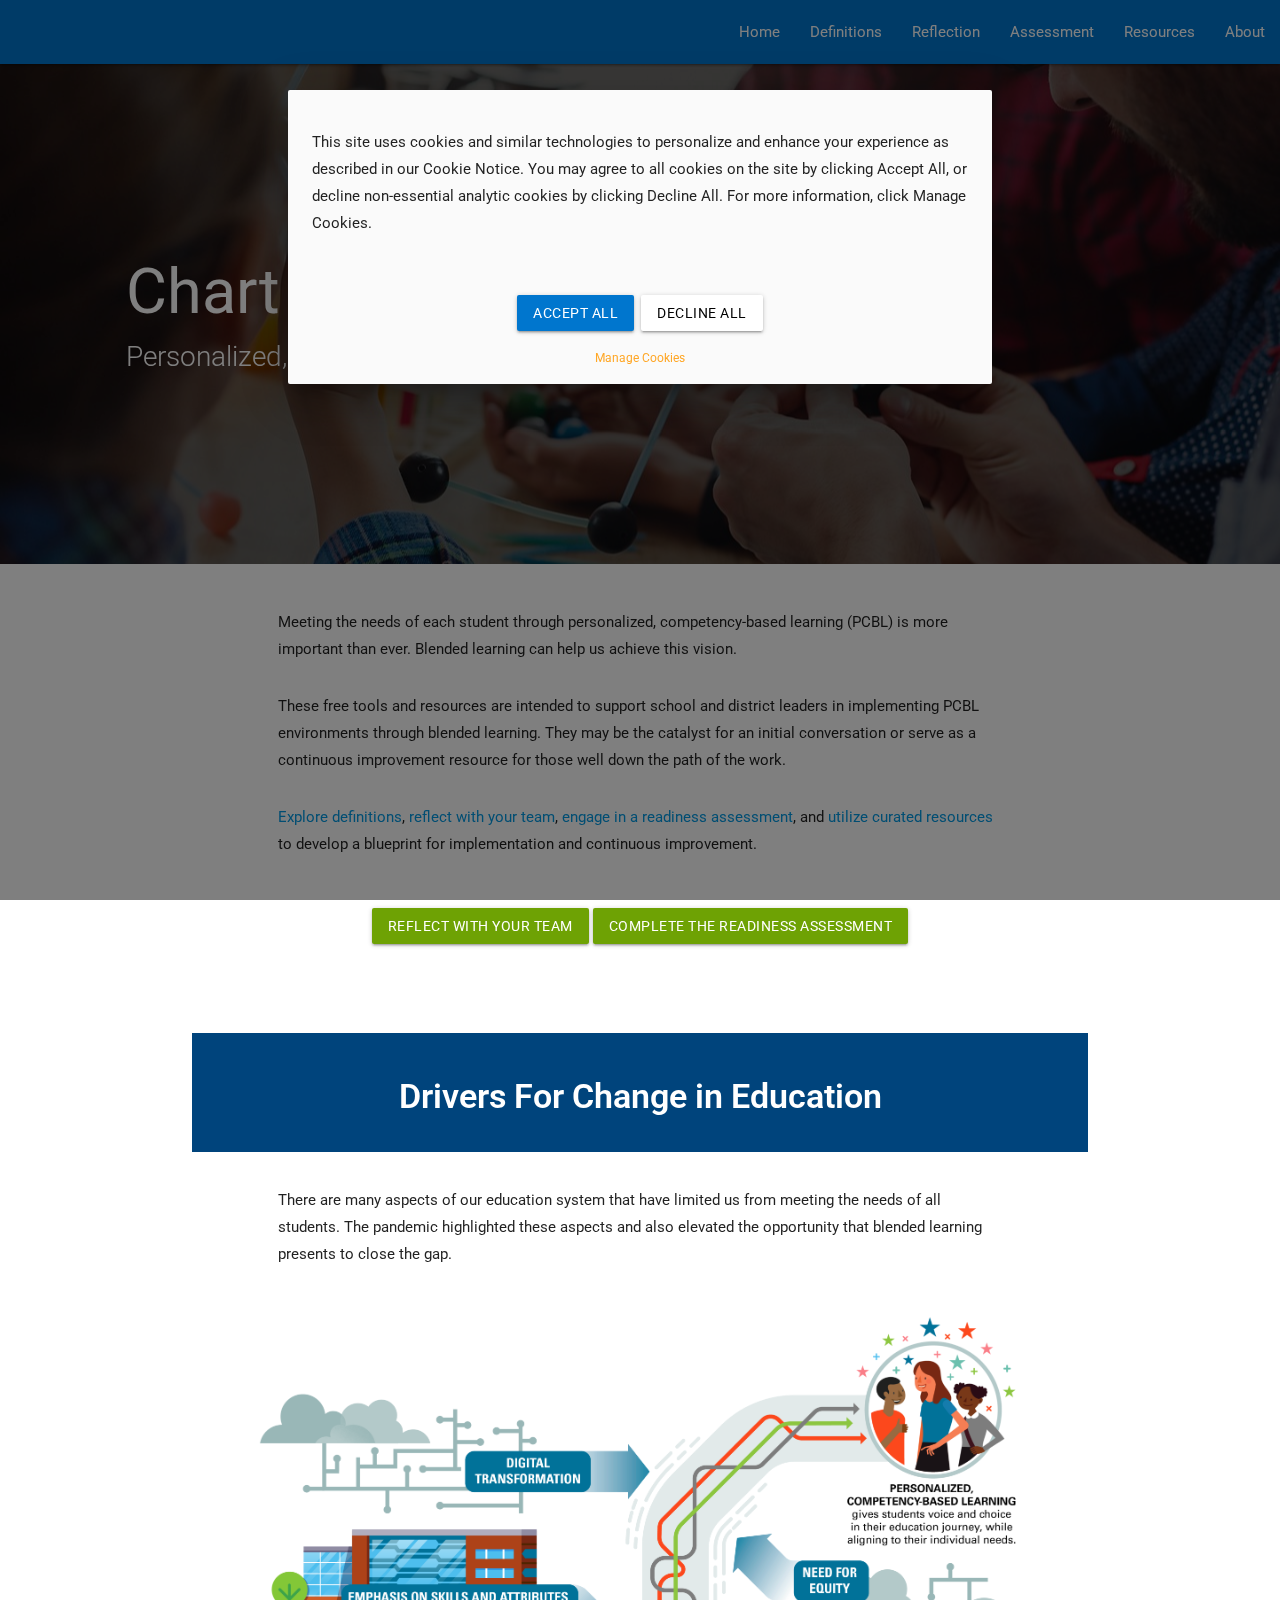
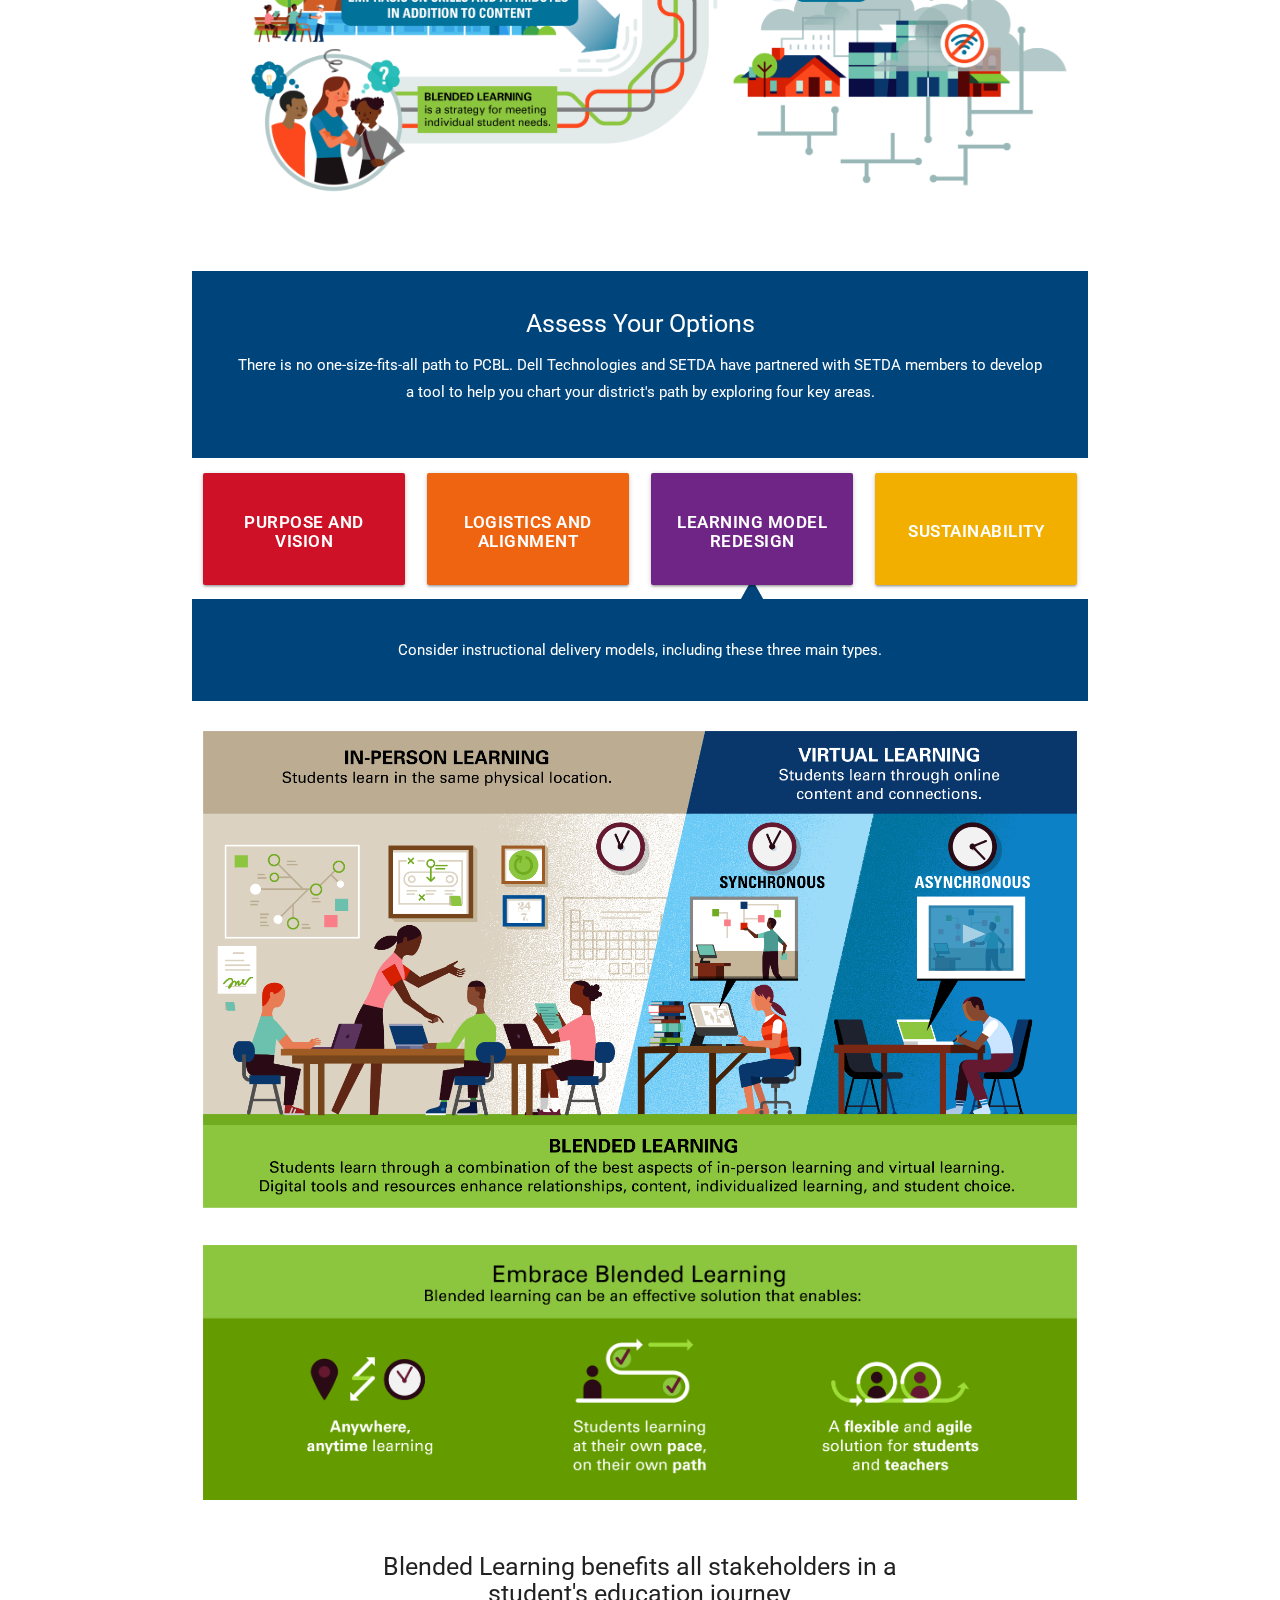
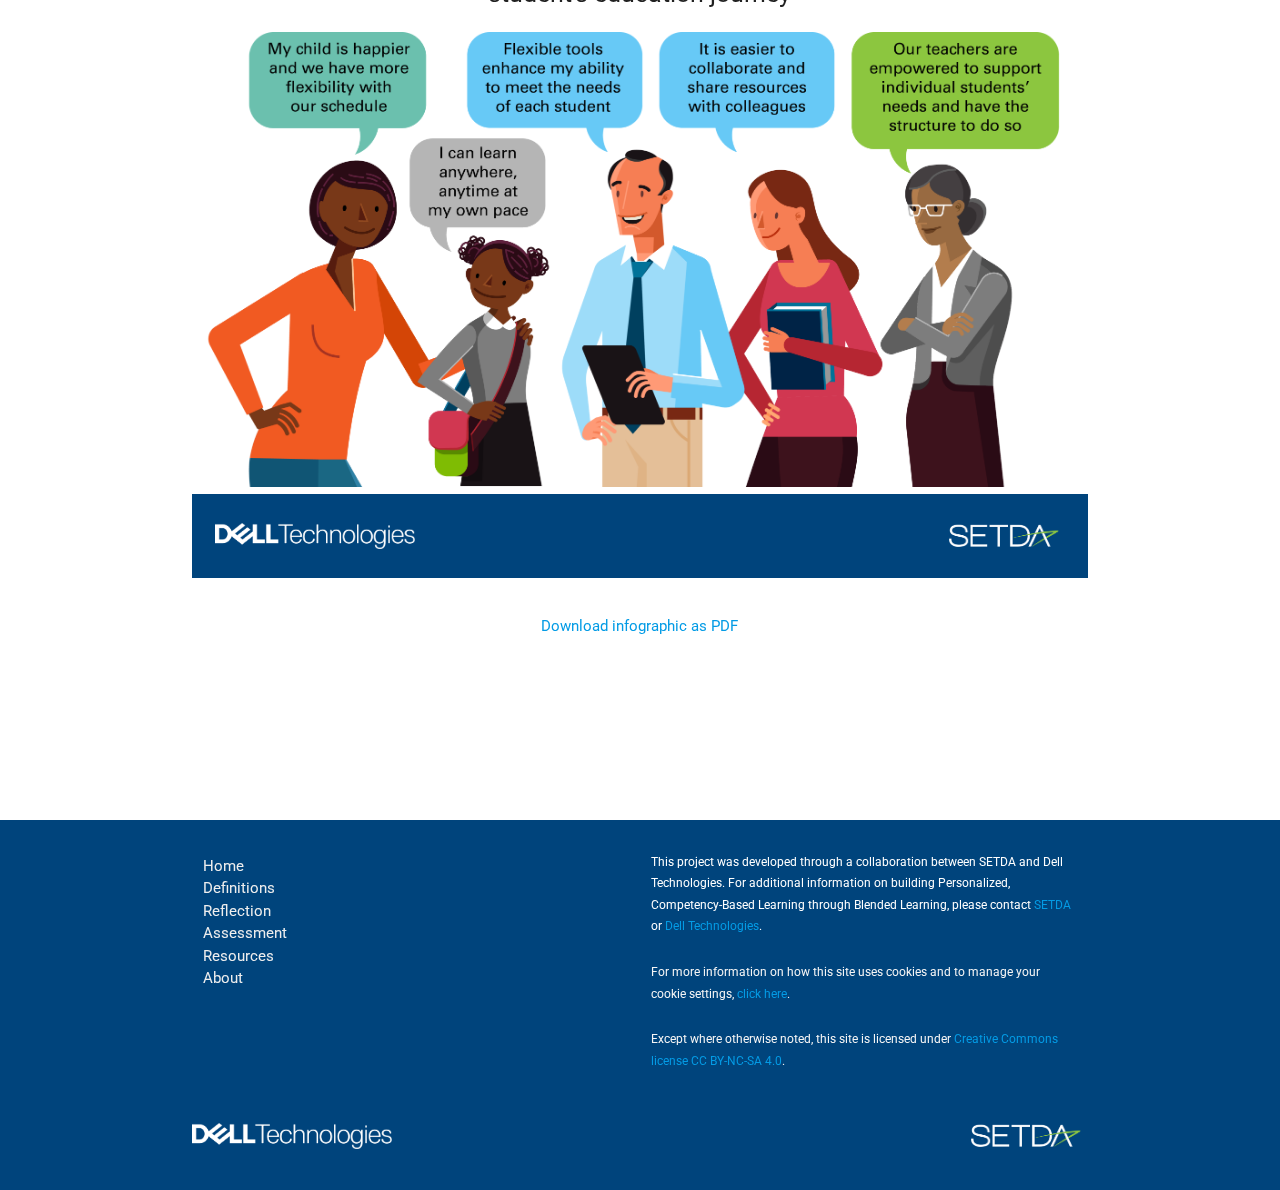
<file: index.html>
<!DOCTYPE html>
<html>
<head>
	<title>Blended PCBL : Home</title>
	<script src="https://cdnjs.cloudflare.com/ajax/libs/jquery/3.6.0/jquery.min.js" referrerpolicy="no-referrer"></script>

    <meta charset="utf-8">
    <meta name="viewport" content="width=device-width, initial-scale=1">

	<!-- Compiled and minified CSS -->
    <link rel="stylesheet" href="https://cdnjs.cloudflare.com/ajax/libs/materialize/1.0.0/css/materialize.min.css">

    <!-- Compiled and minified JavaScript -->
    <script src="https://cdnjs.cloudflare.com/ajax/libs/materialize/1.0.0/js/materialize.min.js"></script>

    <link href="https://fonts.googleapis.com/icon?family=Material+Icons" rel="stylesheet">
    <link rel="preconnect" href="https://fonts.googleapis.com">
	<link rel="preconnect" href="https://fonts.gstatic.com" crossorigin>
	<link href="https://fonts.googleapis.com/css2?family=Roboto:ital,wght@0,100;0,300;0,400;0,700;0,900;1,300&display=swap" rel="stylesheet">
    <link href="./css/styles.css" rel="stylesheet">
    
    <!-- Global site tag (gtag.js) - Google Analytics -->
  <script async src="https://www.googletagmanager.com/gtag/js?id=G-6SDKK7N4JL"></script>
  <script>
    var optionalCookies = sessionStorage.getItem('optionalCookies');
    
    // GA enabled if optionalCookies is true or null, disabled if false
    if(optionalCookies == "true"){
      window.dataLayer = window.dataLayer || [];
      function gtag(){dataLayer.push(arguments);}
      gtag('js', new Date());

      gtag('config', 'G-6SDKK7N4JL');
    }
  </script>
</head>
<body>
	<nav class="dell"></nav>
    <div class="parallax-container valign-wrapper white-text" style="max-height: 65vh;">
        <div class="parallax">
          <img src="./img/shutterstock_726438898-1280x1280.jpeg">
          <div class="overlay"></div>
        </div>
        <h1 style="margin: 2em; line-height: 0.7em;"><span style="line-height: 1em;">Chart Your Path</span><br><span style="font-size: 0.45em; font-weight: 300; line-height: 0.45em;">Personalized, competency-based learning</span>
        </h1>
    </div>
  	<div class="container">
  		<div class="row">
            <div class="col s12 m10 offset-m1" style="margin-top: 2em;">
  				<p>Meeting the needs of each student through personalized, competency-based learning (PCBL) is more important than ever. Blended learning can help us achieve this vision.</p>
                <p>These free tools and resources are intended to support school and district leaders in implementing PCBL environments through blended learning. They may be the catalyst for an initial conversation or serve as a continuous improvement resource for those well down the path of the work.</p>
                <p><a href="definitions.html">Explore definitions</a>, <a href="reflection.html">reflect with your team</a>, <a href="assessment.html">engage in a readiness assessment</a>, and <a href="resources.html">utilize curated resources</a> to develop a blueprint for implementation and continuous improvement.</p>
  			</div>
  		</div>
  	</div>
  	<div class="container">
        <div class="row">
            <div class="col s12 m10 offset-m1 center-align">
                <a class="waves-effect waves-light btn dell accent-5" style="margin-bottom: 1em;" href="reflection.html">Reflect with Your Team</a> 
                <a class="waves-effect waves-light btn dell accent-5" style="margin-bottom: 1em;" href="assessment.html">Complete the Readiness Assessment</a>
            </div>
        </div>
        <div class="row" style="margin-top: 5em;">
            <div class="col s12 white-text dell darken-1 center-align" style="padding: 1.5em 3em;">
                <h4 style="font-weight: 600">Drivers For Change in Education</h4>
            </div>
        </div>
        <div class="row">
            <div class="col s12 m10 offset-m1">
                <p>There are many aspects of our education system that have limited us from meeting the needs of all students. The pandemic highlighted these aspects and also elevated the opportunity that blended learning presents to close the gap.</p>
            </div>
            <div class="col s12" style="margin-bottom: 4em;">
                <img src="./img/drivers%20for%20change%20no%20intro.png" style="width: 100%;">
            </div>
            <div class="col s12 dell darken-1 center-align white-text" style="padding: 1.5em 3em;">
                <h5>Assess Your Options</h5>
                <p>There is no one-size-fits-all path to PCBL. Dell Technologies and SETDA have partnered with SETDA members to develop a tool to help you chart your district's path by exploring four key areas.</p>
            </div>
            <div class="col s12">
                <div class="row" style="margin-top: 1em; margin-bottom: 0;">
                    <div class="col s6 m3">
                        <button class="waves-effect waves-light btn valign-wrapper dell accent-4 hoverable assess" style="width: 100%; height: 8em; max-height: 8em; margin-bottom: 1em;" id="purpose-and-vision">
                            <h6 style="font-weight: 600; text-transform: uppercase;">Purpose and Vision</h6>
                        </button>
                    </div>
                    <div class="col s6 m3">
                        <button class="waves-effect waves-light btn valign-wrapper dell accent-3 hoverable assess" style="width: 100%; height: 8em; max-height: 8em; margin-bottom: 1em;" id="logistics-and-alignment">
                            <h6 style="font-weight: 600; text-transform: uppercase;">Logistics and Alignment</h6>
                        </button>
                    </div>
                    <div class="col s6 m3">
                        <button class="waves-effect waves-light btn valign-wrapper dell accent-1 hoverable assess" style="width: 100%; height: 8em; max-height: 8em; margin-bottom: 1em;" id="learning-model-redesign">
                            <h6 style="font-weight: 600; text-transform: uppercase;">Learning Model Redesign</h6>
                        </button>
                    </div>
                    <div class="col s6 m3">
                        <button class="waves-effect waves-light btn valign-wrapper dell accent-6 hoverable assess" style="width: 100%; height: 8em; max-height: 8em; margin-bottom: 1em;" id="sustainability">
                            <h6 style="font-weight: 600; text-transform: uppercase;">Sustainability</h6>
                        </button>
                    </div>
                </div>
            </div>
            <div class="col s12 white-text dell darken-1 center-align" style="padding: 1.5em 3em; margin-top: 0;" id="assess-detail">
                <!-- <h5>Consider Instructional Delivery Models</h5> -->
                <p style="margin-bottom: 1em;">Consider instructional delivery models, including these three main types.</p>
            </div>
            <div class="col s12" style="margin: 2em 0 1em;">
                <img src="./img/instructional%20delivery%20models.png" style="width: 100%;">
            </div>
            <div class="col s12" style="margin: 1em 0 2em;">
                <img src="./img/embrace%20blended%20learning.png" style="width: 100%;">
            </div>
            <div class="col s8 offset-s2 center-align">
                <h5>Blended Learning benefits all stakeholders in a student's education journey</h5>
            </div>
            <div class="col s12" style="margin: 1em 0 0;">
                <img src="./img/stakeholders.png" style="width: 100%;">
            </div>
            <!-- <div class="col s12">
                [PARENTS, STUDENTS, TEACHERS, LEADERS labels?]
            </div> -->
            <div class="col s12 dell darken-1 white-text valign-wrapper" style="padding: 1.5em;">
                <a href="https://www.delltechnologies.com" target="_blank" style="width: 50%; max-width: 50%;">
                    <img src="./img/DellTech_Logo_Prm_Wht_rgb.png" style="width: 200px; display: inline-block; vertical-align: middle;">
                </a>
                <a href="https://www.setda.org/" target="_blank" style="width: 50%; max-width: 50%;" class="right-align">
                    <img src="./img/logo_setda.png" style="width: 125px; display: inline-block; vertical-align: middle;">
                </a>
            </div>
        </div>
  		<div class="row">
  			<div class="col s12 m10 offset-m1">
  				<!--<img src="img/SETDA_illo_03.png" style="width: 100%;">-->
                <p class="center-align"><a href="img/SETDA_illo_04.pdf" target="_blank">Download infographic as PDF</a></p>
  			</div>
  		</div>
  	</div>
  	<!-- <div class="container">
  		<div class="row">
  			<div class="col s12">
  				<p>More explanatory content could go here.</p>
  			</div>
  		</div>
  	</div> -->

  	<footer class="page-footer dell darken-1" style="margin-top: 10em; padding-bottom: 1em;"></footer>
    <script src="js/script.js"></script>
    <script>
        $("#purpose-and-vision").on('click mouseover', function(){
            $("#assess-detail > h5").html("Purpose and Vision");
            $("#assess-detail > p").html("Clarify the compelling reasons for undertaking this work and provide a shared focus for the steps that follow.");
            $(".assess-hover").hide();
            $(this).after('<div class="assess-hover hide-on-small-only"></div>');
        })
        $("#logistics-and-alignment").on('click mouseover', function(){
            $("#assess-detail > h5").html("Logistics and Alignment");
            $("#assess-detail > p").html("Ensure the logistics align with the vision and purpose to support success.");
            $(".assess-hover").hide();
            $(this).after('<div class="assess-hover hide-on-small-only"></div>');
        })
        $("#learning-model-redesign").on('click mouseover', function(){
            $("#assess-detail > h5").html("Learning Model Redesign");
            $("#assess-detail > p").html("Consider instructional delivery models, including these three main types.");
            $(".assess-hover").hide();
            $(this).after('<div class="assess-hover hide-on-small-only"></div>');
        })
        $("#sustainability").on('click mouseover', function(){
            $("#assess-detail > h5").html("Sustainability");
            $("#assess-detail > p").html("Put the supports in place to sustain competency-based, personalized learning.");
            $(".assess-hover").hide();
            $(this).after('<div class="assess-hover hide-on-small-only"></div>');
        })
        $(window).ready(function(){
            $("#learning-model-redesign").after('<div class="assess-hover"></div>')
        })
    </script>
</body>
</html>
</file>
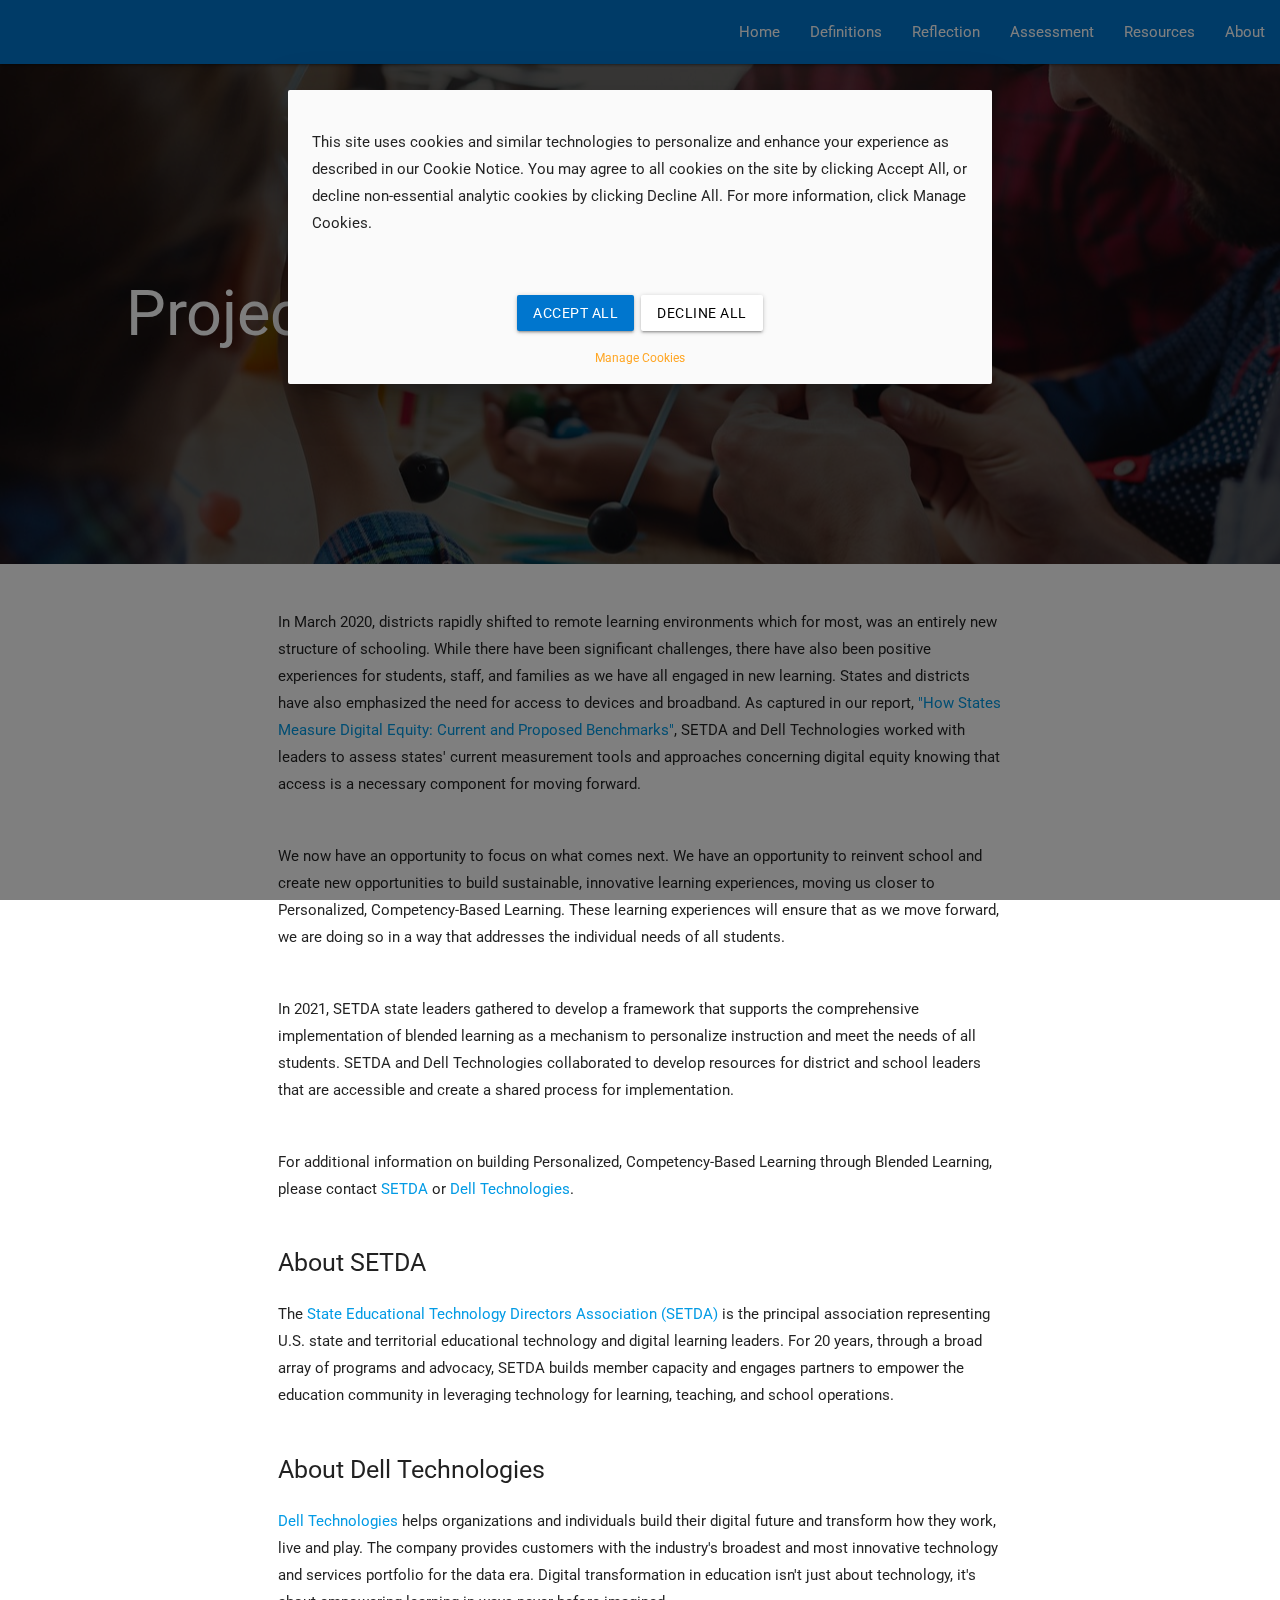
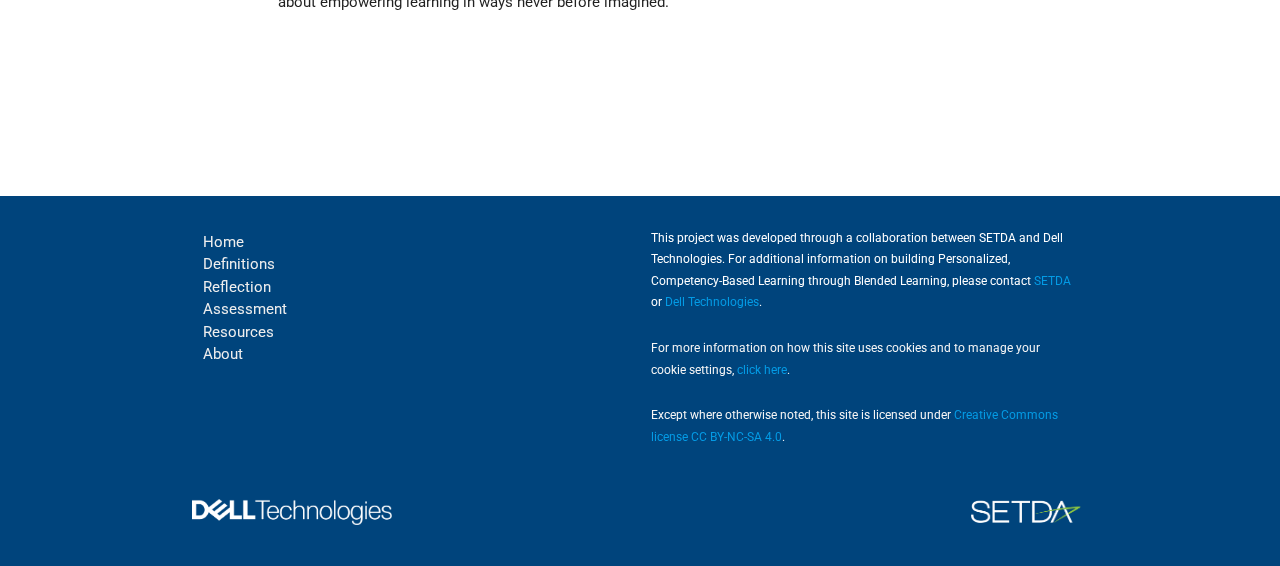
<file: about.html>
<!DOCTYPE html>
<html>
<head>
	<title>Blended PCBL : About</title>
	<script src="https://cdnjs.cloudflare.com/ajax/libs/jquery/3.6.0/jquery.min.js" referrerpolicy="no-referrer"></script>

  <meta charset="utf-8">
  <meta name="viewport" content="width=device-width, initial-scale=1">

	<!-- Compiled and minified CSS -->
  <link rel="stylesheet" href="https://cdnjs.cloudflare.com/ajax/libs/materialize/1.0.0/css/materialize.min.css">

  <!-- Compiled and minified JavaScript -->
  <script src="https://cdnjs.cloudflare.com/ajax/libs/materialize/1.0.0/js/materialize.min.js"></script>

  <link href="https://fonts.googleapis.com/icon?family=Material+Icons" rel="stylesheet">
  <link rel="preconnect" href="https://fonts.googleapis.com">
	<link rel="preconnect" href="https://fonts.gstatic.com" crossorigin>
	<link href="https://fonts.googleapis.com/css2?family=Roboto:ital,wght@0,100;0,300;0,400;0,700;0,900;1,300&display=swap" rel="stylesheet">
  <link href="./css/styles.css" rel="stylesheet">

  <!-- Global site tag (gtag.js) - Google Analytics -->
  <script async src="https://www.googletagmanager.com/gtag/js?id=G-6SDKK7N4JL"></script>
  <script>
    var optionalCookies = sessionStorage.getItem('optionalCookies');
    
    // GA enabled if optionalCookies is true or null, disabled if false
    if(optionalCookies == "true"){
      window.dataLayer = window.dataLayer || [];
      function gtag(){dataLayer.push(arguments);}
      gtag('js', new Date());

      gtag('config', 'G-6SDKK7N4JL');
    }
  </script>
</head>
<body>
	<nav class="dell"></nav>
  <div class="parallax-container valign-wrapper white-text" style="max-height: 65vh;">
      <div class="parallax">
        <img src="./img/shutterstock_726438898-1280x1280.jpeg">
        <div class="overlay"></div>
      </div>
      <h1 style="margin: 2em;">Project Overview</h1>
  </div>
	<div class="container">
    <div class="row" style="margin-top: 2em;">
      <!-- <div class="col s12 m10 offset-m1">
        <h3>Project Overview</h3>
      </div> -->
      <div class="col s12 m10 offset-m1">
        <p>In March 2020, districts rapidly shifted to remote learning environments which for most, was an entirely new structure of schooling. While there have been significant challenges, there have also been positive experiences for students, staff, and families as we have all engaged in new learning. States and districts have also emphasized the need for access to devices and broadband.  As captured in our report, <a href="https://www.setda.org/wp-content/uploads/2021/12/Dell-SETDA-Equitable-Access-Oct2021.pdf" target="_blank">"How States Measure Digital Equity: Current and Proposed Benchmarks"</a>, SETDA and Dell Technologies worked with leaders to assess states' current measurement tools and approaches concerning digital equity knowing that access is a necessary component for moving forward.</p>
      </div>
      <div class="col s12 m10 offset-m1">
        <p>We now have an opportunity to focus on what comes next. We have an opportunity to reinvent school and create new opportunities to build sustainable, innovative learning experiences, moving us closer to Personalized, Competency-Based Learning. These learning experiences will ensure that as we move forward, we are doing so in a way that addresses the individual needs of all students.</p>
      </div>
      <div class="col s12 m10 offset-m1">
        <p>In 2021, SETDA state leaders gathered to develop a framework that supports the comprehensive implementation of blended learning as a mechanism to personalize instruction and meet the needs of all students. SETDA and Dell Technologies collaborated to develop resources for district and school leaders that are accessible and create a shared process for implementation.</p>
      </div>
      <div class="col s12 m10 offset-m1">
        <p>For additional information on building Personalized, Competency-Based Learning through Blended Learning, please contact <a href="https://www.setda.org/" target="_blank">SETDA</a> or <a href="contact.html">Dell Technologies</a>.</p>
      </div>
      <div class="col s12 m10 offset-m1">
        <h5>About SETDA</h5>
      </div>
      <div class="col s12 m10 offset-m1">
        <p>The <a href="https://www.setda.org/" target="_blank">State Educational Technology Directors Association (SETDA)</a> is the principal association representing U.S. state and territorial educational technology and digital learning leaders. For 20 years, through a broad array of programs and advocacy, SETDA builds member capacity and engages partners to empower the education community in leveraging technology for learning, teaching, and school operations.</p>
      </div>
      <div class="col s12 m10 offset-m1">
        <h5>About Dell Technologies</h5>
      </div>
      <div class="col s12 m10 offset-m1">
        <p><a href="https://www.delltechnologies.com" target="_blank">Dell Technologies</a> helps organizations and individuals build their digital future and transform how they work, live and play. The company provides customers with the industry's broadest and most innovative technology and services portfolio for the data era. Digital transformation in education isn't just about technology, it's about empowering learning in ways never before imagined.</p>
      </div>
		</div>
	</div>

	<footer class="page-footer dell darken-1" style="margin-top: 10em; padding-bottom: 1em;"></footer>
  <script src="js/script.js"></script>
</body>
</html>
</file>
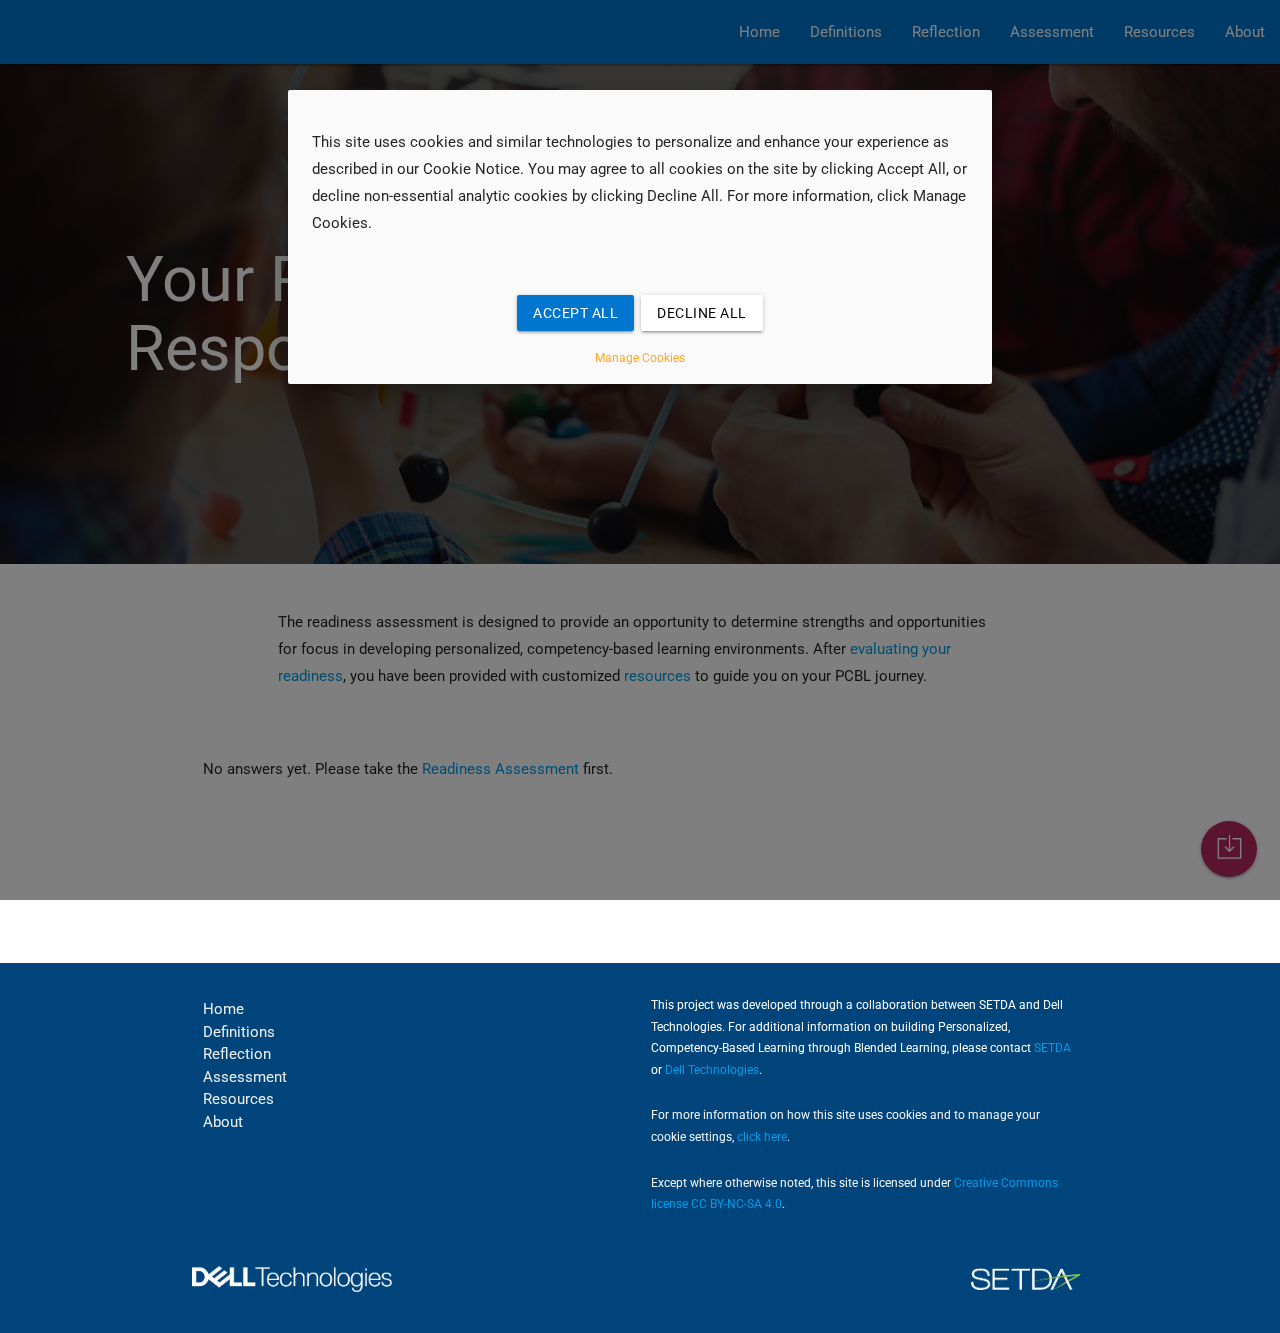
<file: answers.html>
<!DOCTYPE html>
<html>
<head>
	<title>Blended PCBL : Assessment Responses</title>
	<script src="https://cdnjs.cloudflare.com/ajax/libs/jquery/3.6.0/jquery.min.js" referrerpolicy="no-referrer"></script>

	<meta charset="utf-8">
	<meta name="viewport" content="width=device-width, initial-scale=1">

	<!-- Compiled and minified CSS -->
    <link rel="stylesheet" href="https://cdnjs.cloudflare.com/ajax/libs/materialize/1.0.0/css/materialize.min.css">

    <!-- Compiled and minified JavaScript -->
    <script src="https://cdnjs.cloudflare.com/ajax/libs/materialize/1.0.0/js/materialize.min.js"></script>

    <link href="https://fonts.googleapis.com/icon?family=Material+Icons" rel="stylesheet">
    <link rel="preconnect" href="https://fonts.googleapis.com">
	<link rel="preconnect" href="https://fonts.gstatic.com" crossorigin>
	<link href="https://fonts.googleapis.com/css2?family=Roboto:ital,wght@0,100;0,300;0,400;0,700;0,900;1,300&display=swap" rel="stylesheet">
    <link href="./css/styles.css" rel="stylesheet">

    <!-- Global site tag (gtag.js) - Google Analytics -->
	<script async src="https://www.googletagmanager.com/gtag/js?id=G-6SDKK7N4JL"></script>
	<script>
		var optionalCookies = sessionStorage.getItem('optionalCookies');

		// GA enabled if optionalCookies is true or null, disabled if false
		if(optionalCookies == "true"){
		  window.dataLayer = window.dataLayer || [];
		  function gtag(){dataLayer.push(arguments);}
		  gtag('js', new Date());

		  gtag('config', 'G-6SDKK7N4JL');
		}
	</script>
</head>
<body>
	<nav class="dell"></nav>
	<div class="parallax-container valign-wrapper white-text" style="max-height: 65vh;">
	    <div class="parallax">
	      <img src="./img/shutterstock_726438898-1280x1280.jpeg">
	      <div class="overlay"></div>
	    </div>
	    <h1 style="margin: 2em;">Your Readiness Assessment Responses</h1>
	</div>
  	<div class="container">
  		<div class="row" style="margin-top: 2em;">
  			<div class="col s12 m10 offset-m1">
  				<p>The readiness assessment is designed to provide an opportunity to determine strengths and opportunities for focus in developing personalized, competency-based learning environments.  After <a href="assessment.html">evaluating your readiness</a>, you have been provided with customized <a href="resources.html">resources</a> to guide you on your PCBL journey.</p>
  			</div>
  			<!-- <div class="col s12 m10 offset-m1">
  				<p>It is recommended that the readiness assessment be completed as a school or district team of members with diverse perspectives.  It may also be helpful to review and respond to the <a href="reflection.html">reflection questions</a> before completing the readiness assessment.</p>
  			</div> -->
  			<div class="col s12 m10 offset-m1">
  				<!-- <p><span style="font-weight: 700">Expand a section below to self-assess.</span></p> -->
  			</div>
  		</div>
  	</div>
	<div class="container">
		<div class="row">
			<div class="col s12" id="answers"></div>
			<div id="wordAnswers" style="display: none;">
	          <h1>Readiness Assessment Responses</h1>
	        </div>
		</div>
	</div>

	<div class="fixed-action-btn">
		<a class="btn-floating btn-large dell accent-2 tooltipped" data-position="left" data-tooltip="Download Responses (.docx)" id="big-button-for-answers">
			<!--<i class="large material-icons">file_download</i>-->
			<img src="./icon/save_white-64px.png" class="dell-icon big-button" >
		</a>
	</div>
	
	<footer class="page-footer dell darken-1" style="margin-top: 10em; padding-bottom: 1em;"></footer>
	<script src="js/script.js"></script>
</body>
</html>
</file>
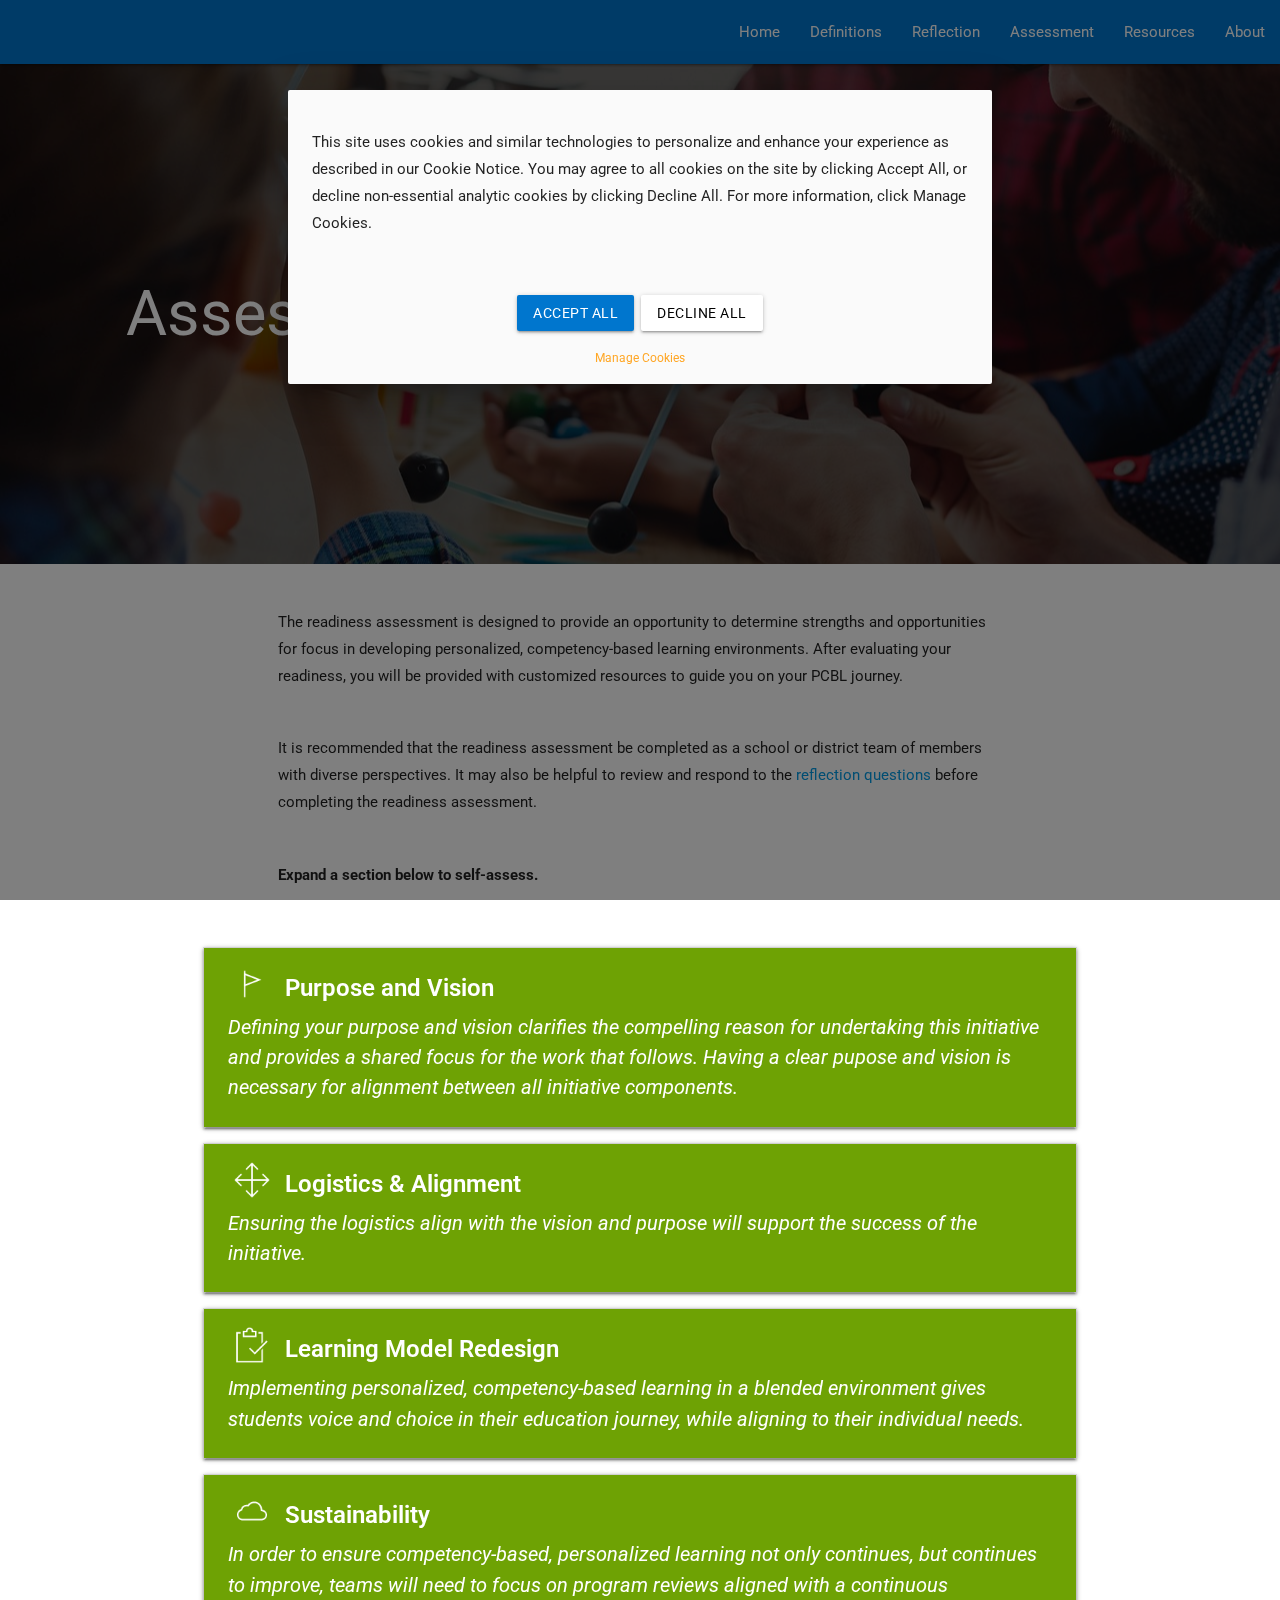
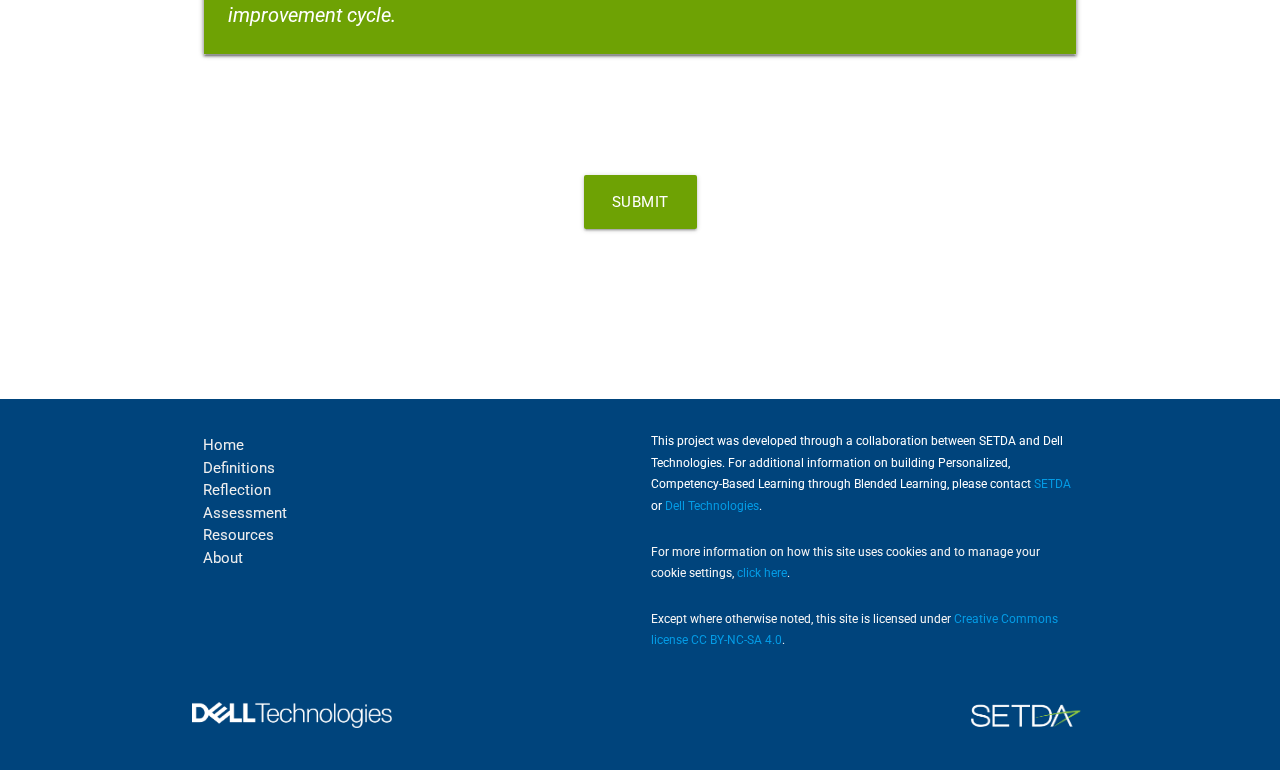
<file: assessment.html>
<!DOCTYPE html>
<html>
<head>
	<title>Blended PCBL : Assessment</title>
	<script src="https://cdnjs.cloudflare.com/ajax/libs/jquery/3.6.0/jquery.min.js" referrerpolicy="no-referrer"></script>

	<meta charset="utf-8">
	<meta name="viewport" content="width=device-width, initial-scale=1">

	<!-- Compiled and minified CSS -->
    <link rel="stylesheet" href="https://cdnjs.cloudflare.com/ajax/libs/materialize/1.0.0/css/materialize.min.css">

    <!-- Compiled and minified JavaScript -->
    <script src="https://cdnjs.cloudflare.com/ajax/libs/materialize/1.0.0/js/materialize.min.js"></script>

    <link href="https://fonts.googleapis.com/icon?family=Material+Icons" rel="stylesheet">
    <link rel="preconnect" href="https://fonts.googleapis.com">
	<link rel="preconnect" href="https://fonts.gstatic.com" crossorigin>
	<link href="https://fonts.googleapis.com/css2?family=Roboto:ital,wght@0,100;0,300;0,400;0,700;0,900;1,300&display=swap" rel="stylesheet">
    <link href="./css/styles.css" rel="stylesheet">

    <!-- Global site tag (gtag.js) - Google Analytics -->
  <script async src="https://www.googletagmanager.com/gtag/js?id=G-6SDKK7N4JL"></script>
  <script>
    var optionalCookies = sessionStorage.getItem('optionalCookies');
    
    // GA enabled if optionalCookies is true or null, disabled if false
    if(optionalCookies == "true"){
      window.dataLayer = window.dataLayer || [];
      function gtag(){dataLayer.push(arguments);}
      gtag('js', new Date());

      gtag('config', 'G-6SDKK7N4JL');
    }
  </script>
</head>
<body>
	<nav class="dell"></nav>
	<div class="parallax-container valign-wrapper white-text" style="max-height: 65vh;">
	    <div class="parallax">
	      <img src="./img/shutterstock_726438898-1280x1280.jpeg">
	      <div class="overlay"></div>
	    </div>
	    <h1 style="margin: 2em;">Assess Your Readiness</h1>
	</div>
  	<div class="container">
  		<div class="row" style="margin-top: 2em;">
  			<div class="col s12 m10 offset-m1">
  				<p>The readiness assessment is designed to provide an opportunity to determine strengths and opportunities for focus in developing personalized, competency-based learning environments.  After evaluating your readiness, you will be provided with customized resources to guide you on your PCBL journey.</p>
  			</div>
  			<div class="col s12 m10 offset-m1">
  				<p>It is recommended that the readiness assessment be completed as a school or district team of members with diverse perspectives.  It may also be helpful to review and respond to the <a href="reflection.html">reflection questions</a> before completing the readiness assessment.</p>
  			</div>
  			<div class="col s12 m10 offset-m1 center-align" id="answer-link">
  				
  			</div>
  			<div class="col s12 m10 offset-m1">
  				<p><span style="font-weight: 700" id="self-assess">Expand a section below to self-assess.</span><!-- Once responses are submitted, you will have the option to download your responses as a report.--></p>
  			</div>
  		</div>
  	</div>
	<div class="container">
		<div class="row">
			<form>
				<div class="col s12" id="assessment"></div>
			</form>
		</div>
	</div>
	
	<footer class="page-footer dell darken-1" style="margin-top: 10em; padding-bottom: 1em;"></footer>
	<script src="js/script.js"></script>
	<script>
		var storedAnswers = JSON.parse(sessionStorage.getItem('answers'))
		if(!!storedAnswers){
			$("#answer-link").html("<p><a href='answers.html'>Click here to view your previous readiness responses.</a></p>");
			$("#self-assess").html("Expand a section below to self-assess again.");
			// console.log("there are answers");
		}
		// else {
		// 	console.log("no answers");
		// };
	</script>
</body>
</html>
</file>
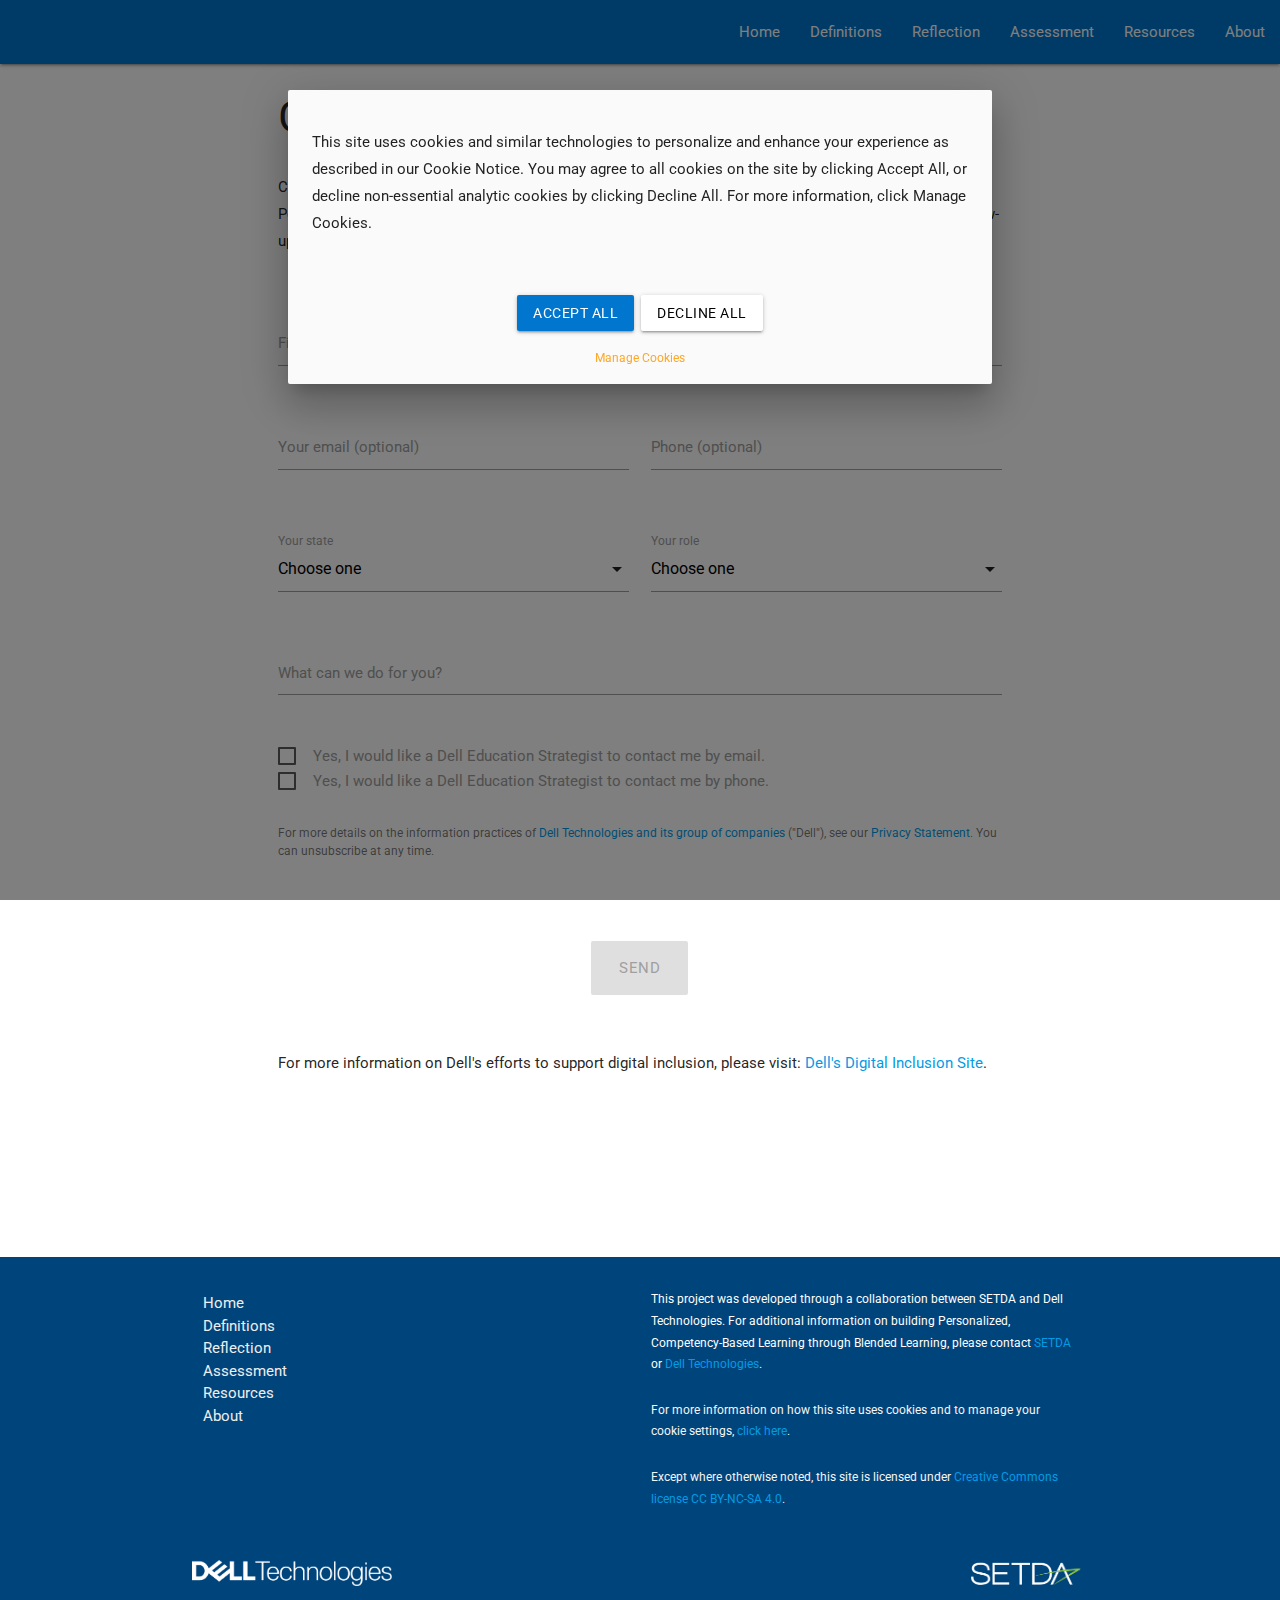
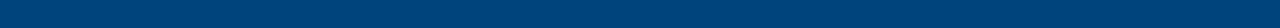
<file: contact.html>
<!DOCTYPE html>
<html>
<head>
	<title>Blended PCBL : About</title>
	<script src="https://cdnjs.cloudflare.com/ajax/libs/jquery/3.6.0/jquery.min.js" referrerpolicy="no-referrer"></script>

  <meta charset="utf-8">
  <meta name="viewport" content="width=device-width, initial-scale=1">

	<!-- Compiled and minified CSS -->
  <link rel="stylesheet" href="https://cdnjs.cloudflare.com/ajax/libs/materialize/1.0.0/css/materialize.min.css">

  <!-- Compiled and minified JavaScript -->
  <script src="https://cdnjs.cloudflare.com/ajax/libs/materialize/1.0.0/js/materialize.min.js"></script>

  <link href="https://fonts.googleapis.com/icon?family=Material+Icons" rel="stylesheet">
  <link rel="preconnect" href="https://fonts.googleapis.com">
	<link rel="preconnect" href="https://fonts.gstatic.com" crossorigin>
	<link href="https://fonts.googleapis.com/css2?family=Roboto:ital,wght@0,100;0,300;0,400;0,700;0,900;1,300&display=swap" rel="stylesheet">
  <link href="./css/styles.css" rel="stylesheet">

  <!-- Global site tag (gtag.js) - Google Analytics -->
  <script async src="https://www.googletagmanager.com/gtag/js?id=G-6SDKK7N4JL"></script>
  <script>
    var optionalCookies = sessionStorage.getItem('optionalCookies');
    
    // GA enabled if optionalCookies is true or null, disabled if false
    if(optionalCookies == "true"){
      window.dataLayer = window.dataLayer || [];
      function gtag(){dataLayer.push(arguments);}
      gtag('js', new Date());

      gtag('config', 'G-6SDKK7N4JL');
    }
  </script>
</head>
<body>
	<nav class="dell"></nav>
	<div class="container">
    <div class="row">
			<div class="col s12 m10 offset-m1">
				<h3>Get in Touch!</h3>
      </div>
      <div class="col s12 m10 offset-m1">
				<p>Complete the form below if you have questions or comments, or would like to talk further about Personalized, Competency-Based Learning through Blended Learning.  A <a href="https://www.delltechnologies.com/en-us/industry/education/k-12-education-strategists.htm" target="_blank">Dell Education Strategist</a> will follow-up with you to learn more.</p>
			</div>
		</div>
	</div>
  <div class="container" id="send-success" style="display: none;">
    <div class="row">
      <div class="col s12 m10 offset-m1">
          <h3>Thanks for reaching out!</h3>
          <p>We've received your message and we will reply soon.</p>
      </div>
    </div>
  </div>
  <div class="container" id="send-error" style="display: none;">
    <div class="row">
      <div class="col s12 m10 offset-m1">
        <div class="alert card red lighten-4 red-text text-darken-4">
          <div class="card-content">
            <i class="material-icons left">report</i><span>Ah oh!</span> Something went wrong behind the scenes. Please try again later?
          </div>
        </div>
      </div>
    </div>
  </div>
  <form id="contact-form">
  	<div class="container">
  		<div class="row">
        <div class="col s12 m10 offset-m1">
    			<div class="row">
            <div class="input-field col s12 m6">
              <input id="first" type="text" name="first">
              <label for="first">First Name</label>
            </div>
            <div class="input-field col s12 m6">
              <input id="last" type="text" name="last">
              <label for="last">Last Name</label>
            </div>
          </div>
          <div class="row">
            <div class="input-field col s12 m6">
              <input id="email" type="email" class="validate" name="email">
              <label for="email">Your email (optional)</label>
              <span class="helper-text" data-error="That doesn't look like an email." data-success=""></span>
            </div>
            <div class="input-field col s12 m6">
              <input id="phone" type="tel" name="tel">
              <label for="phone">Phone (optional)</label>
            </div>
          </div>
          <div class="row">
            <div class="input-field col s12 m6">
              <select name="state">
                <option value="" disabled selected>Choose one</option>
                <option value="AL">Alabama</option>
                <option value="AK">Alaska</option>
                <option value="AZ">Arizona</option>
                <option value="AR">Arkansas</option>
                <option value="CA">California</option>
                <option value="CO">Colorado</option>
                <option value="CT">Connecticut</option>
                <option value="DE">Delaware</option>
                <option value="DC">District Of Columbia</option>
                <option value="FL">Florida</option>
                <option value="GA">Georgia</option>
                <option value="HI">Hawaii</option>
                <option value="ID">Idaho</option>
                <option value="IL">Illinois</option>
                <option value="IN">Indiana</option>
                <option value="IA">Iowa</option>
                <option value="KS">Kansas</option>
                <option value="KY">Kentucky</option>
                <option value="LA">Louisiana</option>
                <option value="ME">Maine</option>
                <option value="MD">Maryland</option>
                <option value="MA">Massachusetts</option>
                <option value="MI">Michigan</option>
                <option value="MN">Minnesota</option>
                <option value="MS">Mississippi</option>
                <option value="MO">Missouri</option>
                <option value="MT">Montana</option>
                <option value="NE">Nebraska</option>
                <option value="NV">Nevada</option>
                <option value="NH">New Hampshire</option>
                <option value="NJ">New Jersey</option>
                <option value="NM">New Mexico</option>
                <option value="NY">New York</option>
                <option value="NC">North Carolina</option>
                <option value="ND">North Dakota</option>
                <option value="OH">Ohio</option>
                <option value="OK">Oklahoma</option>
                <option value="OR">Oregon</option>
                <option value="PA">Pennsylvania</option>
                <option value="RI">Rhode Island</option>
                <option value="SC">South Carolina</option>
                <option value="SD">South Dakota</option>
                <option value="TN">Tennessee</option>
                <option value="TX">Texas</option>
                <option value="UT">Utah</option>
                <option value="VT">Vermont</option>
                <option value="VA">Virginia</option>
                <option value="WA">Washington</option>
                <option value="WV">West Virginia</option>
                <option value="WI">Wisconsin</option>
                <option value="WY">Wyoming</option>
              </select>
              <label>Your state</label>
            </div>
            <div class="input-field col s12 m6">
              <select name="role">
                <option value="" disabled selected>Choose one</option>
                <option value="director">Director</option>
                <option value="state-rep">State Rep</option>
                <option value="something-else">Something else</option>
              </select>
              <label>Your role</label>
            </div>
          </div>
          <div class="row">
            <div class="input-field col s12">
              <textarea id="message" class="materialize-textarea" name="message"></textarea>
              <label for="message">What can we do for you?</label>
            </div>
          </div>
          <div class="row">
            <div class="col s12">
              <label>
                <input type="checkbox" name="email-contact" />
                <span>Yes, I would like a Dell Education Strategist to contact me by email.</span>
              </label>
            </div>
            <div class="col s12">
              <label>
                <input type="checkbox" name="phone-contact" />
                <span>Yes, I would like a Dell Education Strategist to contact me by phone.</span>
              </label>
            </div>
            <div class="col s12 input-field" style="margin-top: 2em;">
              <span class="helper-text">For more details on the information practices of <a href="https://investors.delltechnologies.com/node/11831/html" target="_blank">Dell Technologies and its group of companies</a> ("Dell"), see our <a href="https://www.dell.com/learn/us/en/uscorp1/policies-privacy-country-specific-privacy-policy" target="_blank">Privacy Statement</a>. You can unsubscribe at any time.</span>
            </div>
          </div>
          <div class="row">
            <div class="col s12 center-align">
              <span class="message-text red-text" style="font-weight: 600;"></span>
            </div>
          </div>
          <div class="row" style="margin-top: 3em;">
            <div class="col s12 center-align">
              <button class="btn-large waves-effect waves-light dell accent-5 disabled" type="submit" name="action">Send
              <!--<i class="material-icons right">send</i>-->
              </button>
            </div>
          </div>
        </div>
  		</div>
  	</div>
  </form>
	<div class="container">
		<div class="row">
			<div class="col s12 m10 offset-m1">
				<p>For more information on Dell's efforts to support digital inclusion, please visit: <a href="https://corporate.delltechnologies.com/en-us/social-impact/transforming-lives/education.htm" target="_blank">Dell's Digital Inclusion Site</a>.</p>
			</div>
		</div>
	</div>

	<footer class="page-footer dell darken-1" style="margin-top: 10em; padding-bottom: 1em;"></footer>
  <script src="js/script.js"></script>
  <script>
    $("input[type='checkbox'], input[name='email'], input[name='tel']").on('keyup change', function(){
      // reset the button and text
      $(".message-text").html("");
      $("button").addClass("disabled");

      // check the email contact pair
      if($("input[name='email-contact']").prop("checked") && $("input[name='email']").val() !== ""){
        $(".message-text").html("");
        $("button").removeClass("disabled");
      } else if($("input[name='email-contact']").prop("checked")){
        $(".message-text").html("Please enter an email address?");
        $("button").addClass("disabled");
      }
      // check the phone contact pair
      if($("input[name='phone-contact']").prop("checked") && $("input[name='tel']").val() !== ""){
        $(".message-text").html("");
        $("button").removeClass("disabled");
      } else if($("input[name='phone-contact']").prop("checked")){
        $(".message-text").html("Please enter a phone number?");
        $("button").addClass("disabled");
      }
    })
  </script>
</body>
</html>
</file>
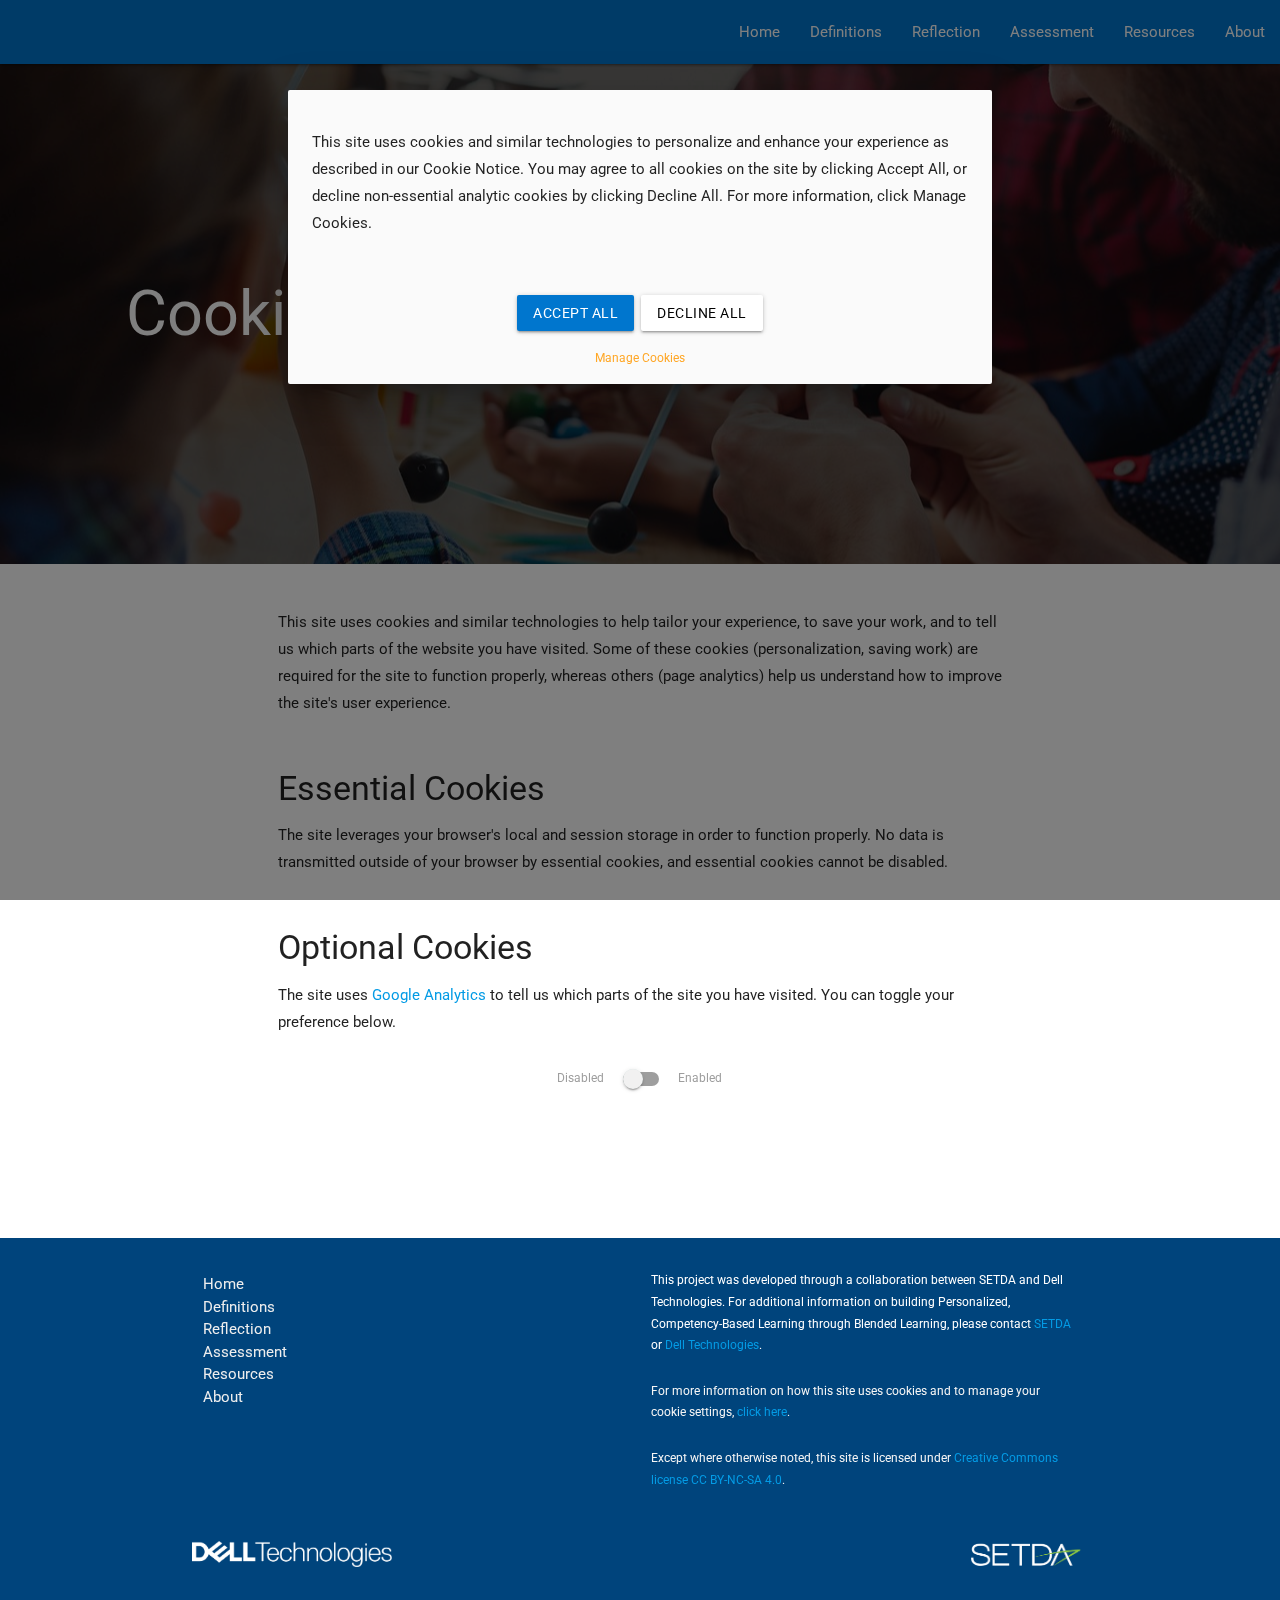
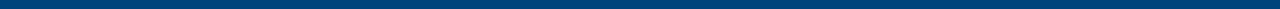
<file: cookies.html>
<!DOCTYPE html>
<html>
<head>
	<title>Blended PCBL : Cookies</title>
	<script src="https://cdnjs.cloudflare.com/ajax/libs/jquery/3.6.0/jquery.min.js" referrerpolicy="no-referrer"></script>

  <meta charset="utf-8">
  <meta name="viewport" content="width=device-width, initial-scale=1">

	<!-- Compiled and minified CSS -->
  <link rel="stylesheet" href="https://cdnjs.cloudflare.com/ajax/libs/materialize/1.0.0/css/materialize.min.css">

  <!-- Compiled and minified JavaScript -->
  <script src="https://cdnjs.cloudflare.com/ajax/libs/materialize/1.0.0/js/materialize.min.js"></script>

  <link href="https://fonts.googleapis.com/icon?family=Material+Icons" rel="stylesheet">
  <link rel="preconnect" href="https://fonts.googleapis.com">
	<link rel="preconnect" href="https://fonts.gstatic.com" crossorigin>
	<link href="https://fonts.googleapis.com/css2?family=Roboto:ital,wght@0,100;0,300;0,400;0,700;0,900;1,300&display=swap" rel="stylesheet">
  <link href="./css/styles.css" rel="stylesheet">

  <!-- Global site tag (gtag.js) - Google Analytics -->
  <script async src="https://www.googletagmanager.com/gtag/js?id=G-6SDKK7N4JL"></script>
  <script>
    var optionalCookies = sessionStorage.getItem('optionalCookies');
    
    // GA enabled if optionalCookies is true or null, disabled if false
    if(optionalCookies == "true"){
      window.dataLayer = window.dataLayer || [];
      function gtag(){dataLayer.push(arguments);}
      gtag('js', new Date());

      gtag('config', 'G-6SDKK7N4JL');
    }
  </script>
</head>
<body>
	<nav class="dell"></nav>
  <div class="parallax-container valign-wrapper white-text" style="max-height: 65vh;">
      <div class="parallax">
        <img src="./img/shutterstock_726438898-1280x1280.jpeg">
        <div class="overlay"></div>
      </div>
      <h1 style="margin: 2em;">Cookies</h1>
  </div>
	<div class="container">
    <div class="row" style="margin-top: 2em;">
      <div class="col s12 m10 offset-m1">
        <p>This site uses cookies and similar technologies to help tailor your experience, to save your work, and to tell us which parts of the website you have visited. Some of these cookies (personalization, saving work) are required for the site to function properly, whereas others (page analytics) help us understand how to improve the site's user experience.</p>
      </div>
      <div class="col s12 m10 offset-m1">
        <h4>Essential Cookies</h4>
        <p>The site leverages your browser's local and session storage in order to function properly. No data is transmitted outside of your browser by essential cookies, and essential cookies cannot be disabled.</p>
      </div>
      <div class="col s12 m10 offset-m1">
        <h4>Optional Cookies</h4>
        <p>The site uses <a href="https://analytics.google.com/analytics/web/" target="_blank">Google Analytics</a> to tell us which parts of the site you have visited. You can toggle your preference below.</p>
        <div class="switch center-align">
          <label>
            Disabled
            <input type="checkbox" name="cookies">
            <span class="lever"></span>
            Enabled
          </label>
        </div>
      </div>
		</div>
	</div>

	<footer class="page-footer dell darken-1" style="margin-top: 10em; padding-bottom: 1em;"></footer>
  <script src="js/script.js"></script>
  <script>
    var optionalCookies = sessionStorage.getItem('optionalCookies');
    console.log(optionalCookies);
    
    // set the toggle: enabled if true or null, disabled if false
    if(optionalCookies == "true"){
      $("input[name='cookies']").prop('checked', true);
    } else {
      $("input[name='cookies']").prop('checked', false);
    }

    // set session value on change
    $("input[name='cookies']").on('change', function(){
      var optionalCookies = $(this).prop('checked');
      sessionStorage.setItem('optionalCookies', optionalCookies);
    })

    $(document).ready(function(){
      
    })

  </script>
</body>
</html>
</file>
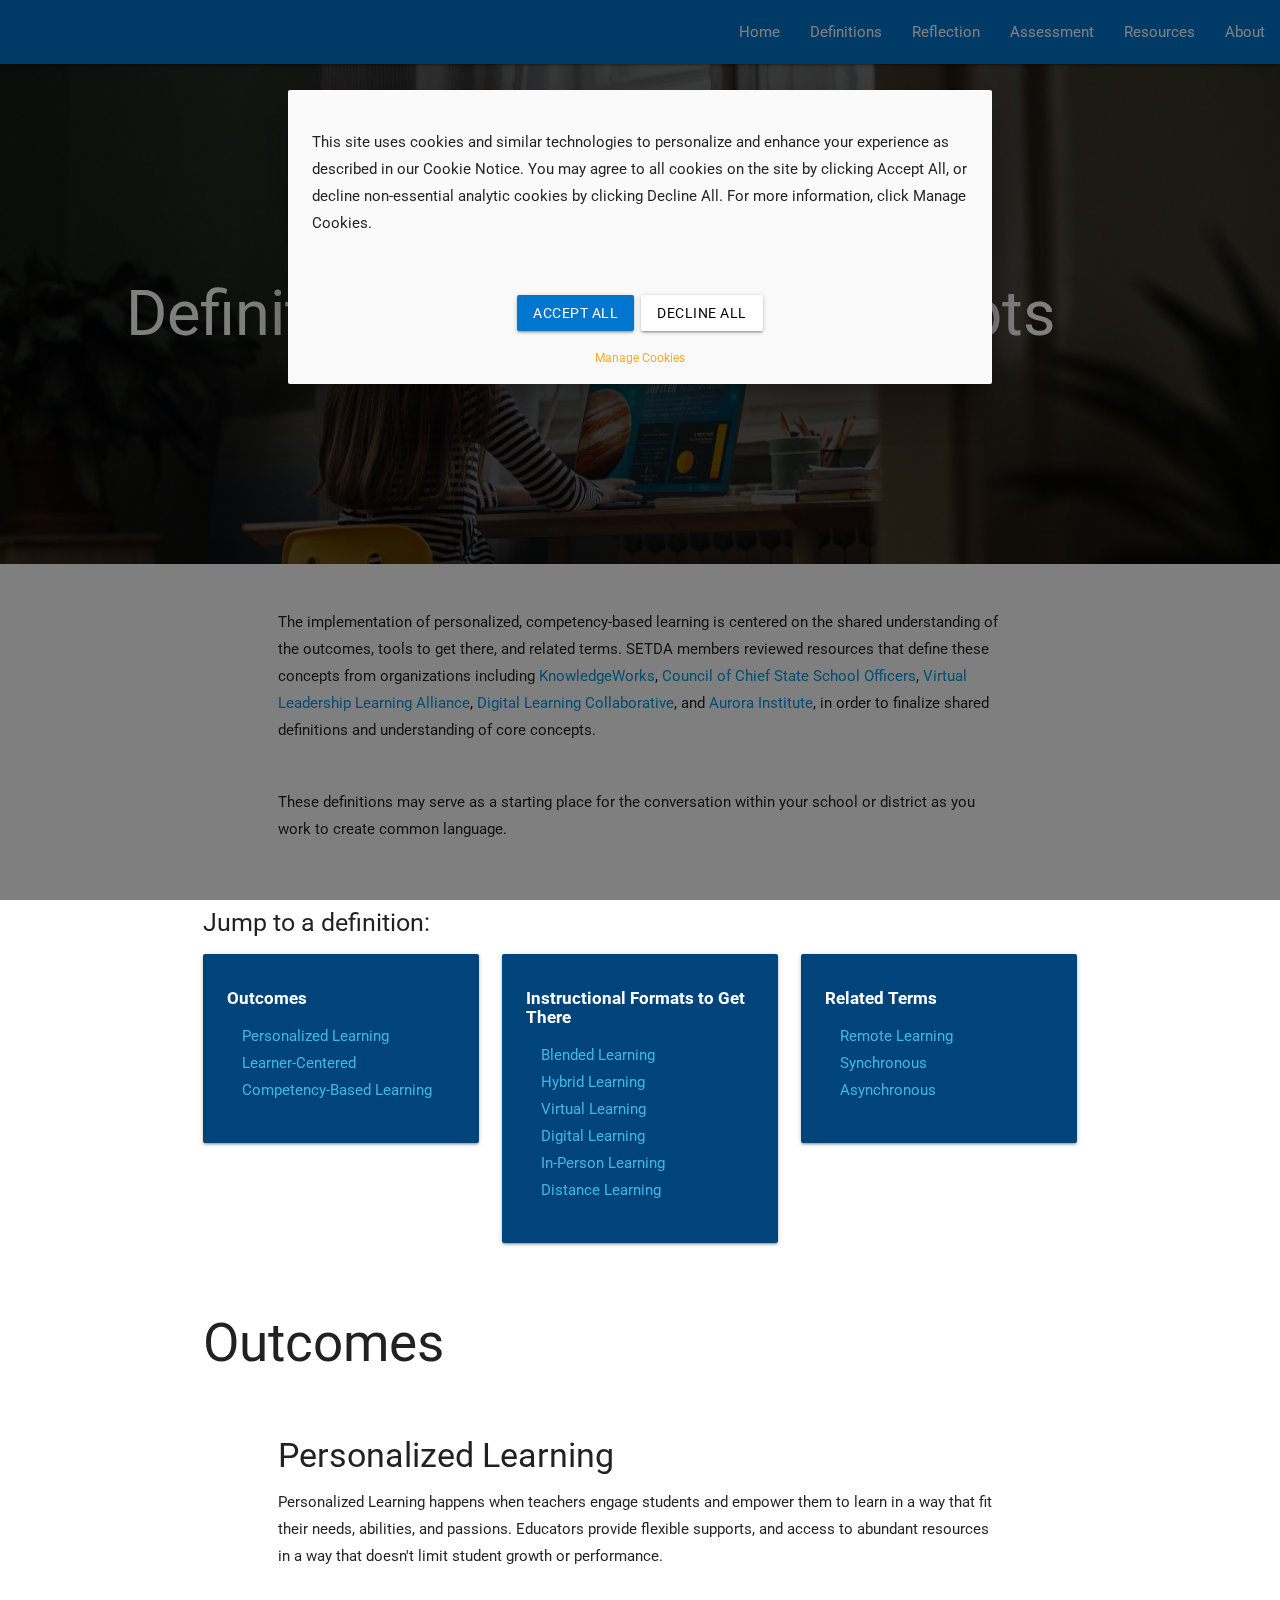
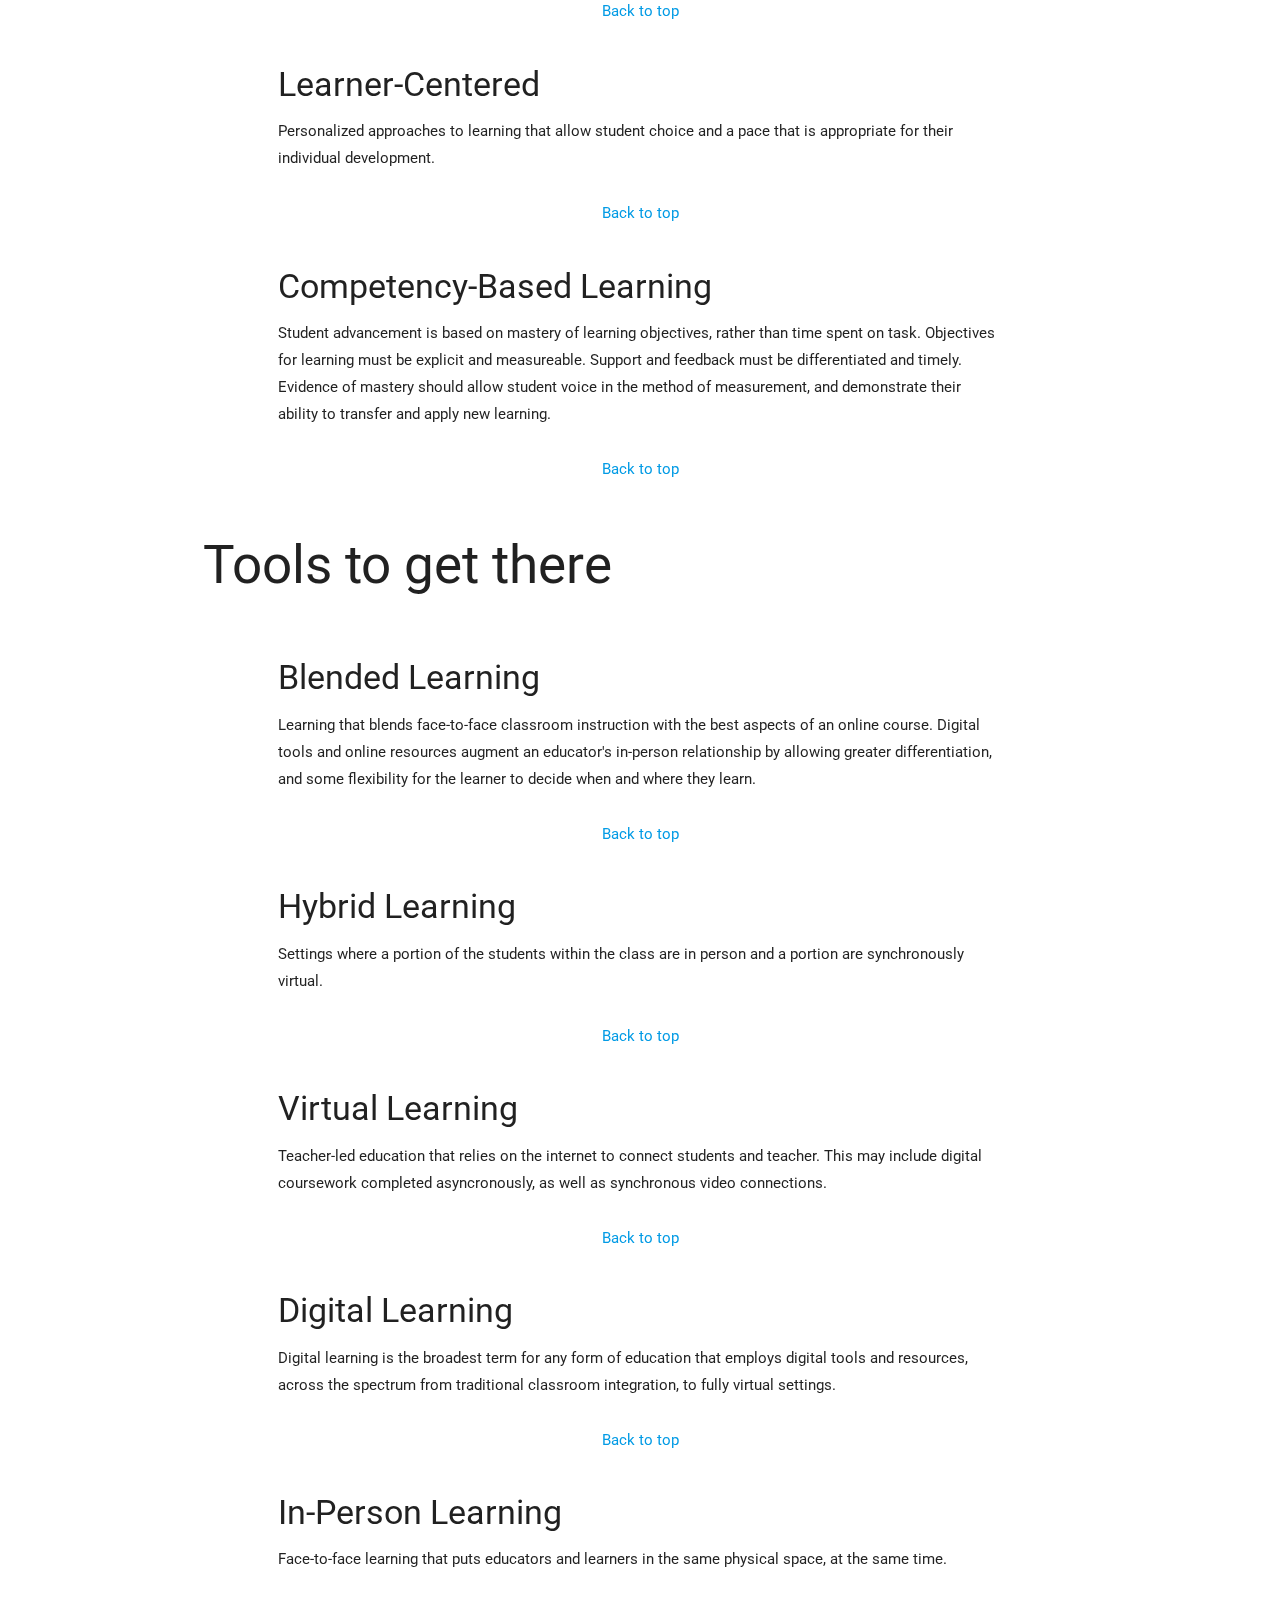
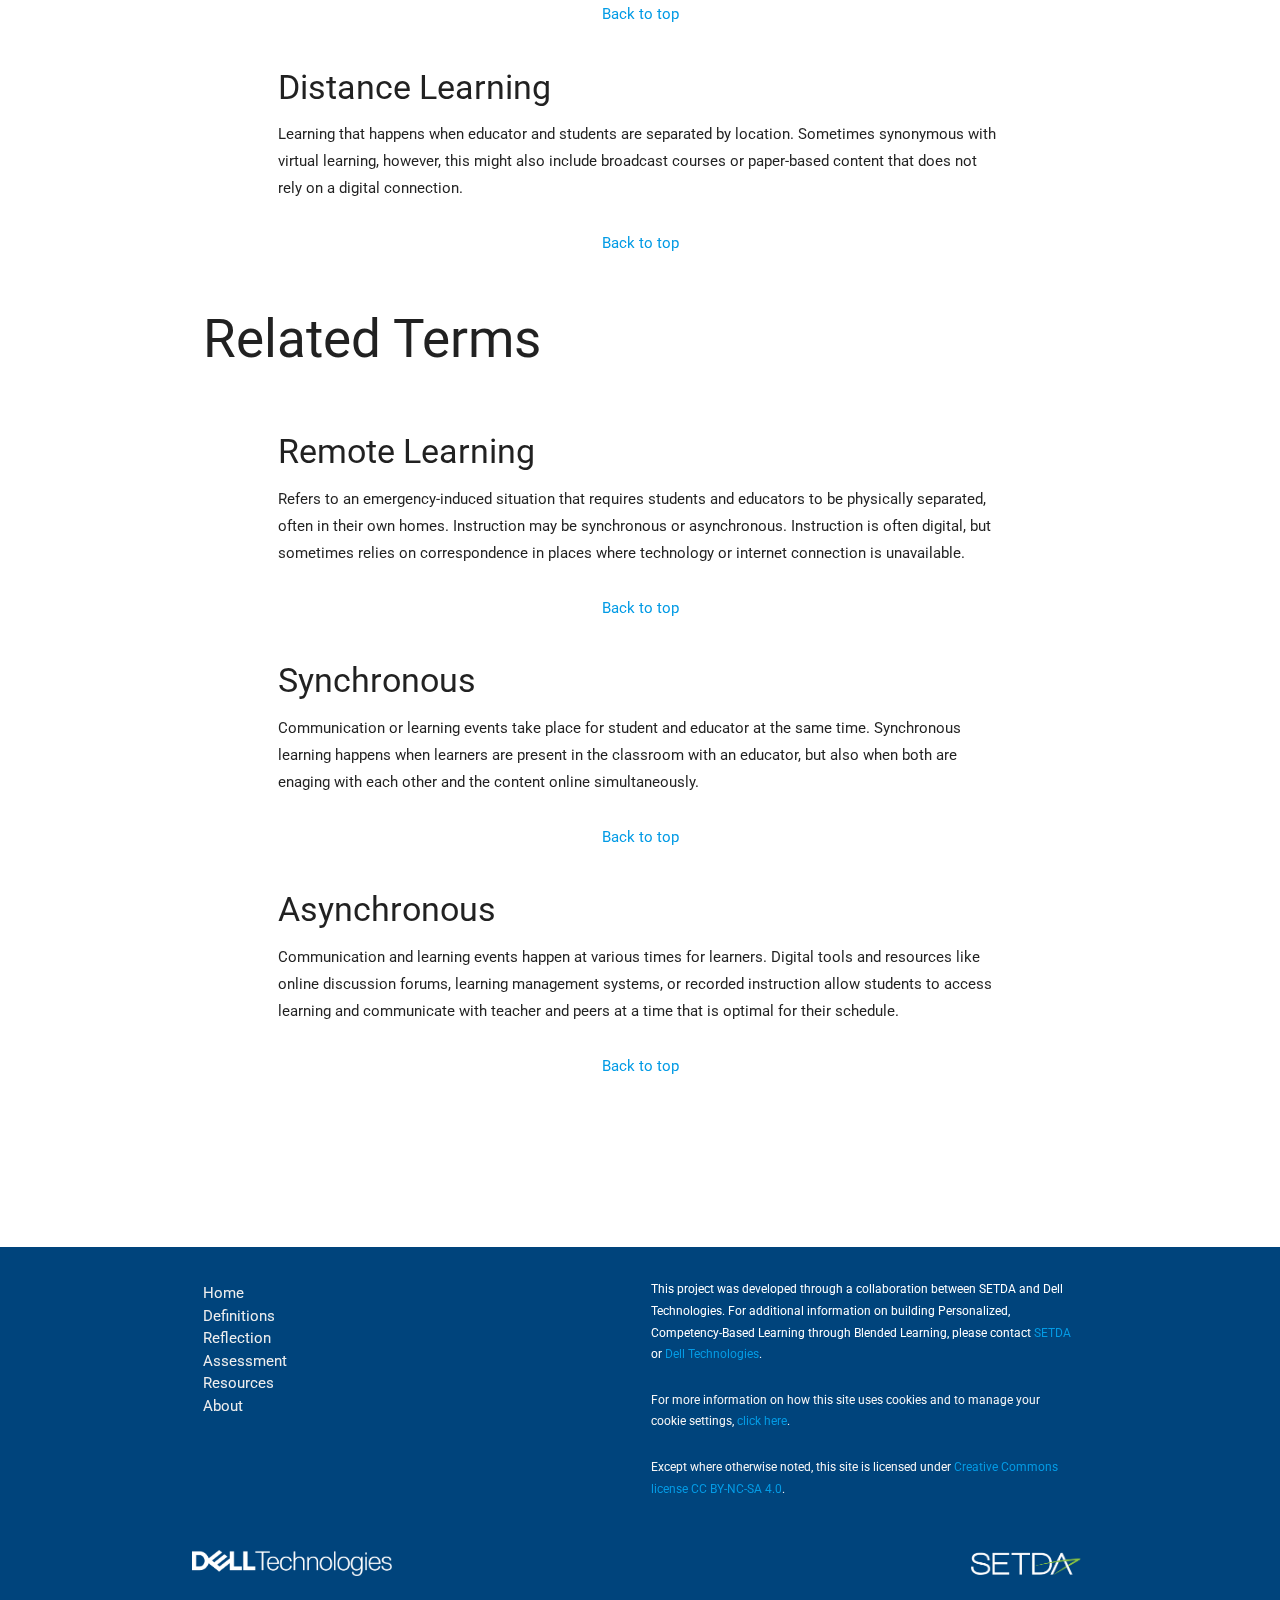
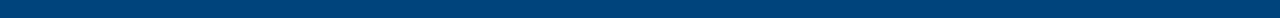
<file: definitions.html>
<!DOCTYPE html>
<html>
<head>
	<title>Blended PCBL : Definitions</title>
	<script src="https://cdnjs.cloudflare.com/ajax/libs/jquery/3.6.0/jquery.min.js" referrerpolicy="no-referrer"></script>

  <meta charset="utf-8">
  <meta name="viewport" content="width=device-width, initial-scale=1">

	<!-- Compiled and minified CSS -->
  <link rel="stylesheet" href="https://cdnjs.cloudflare.com/ajax/libs/materialize/1.0.0/css/materialize.min.css">

  <!-- Compiled and minified JavaScript -->
  <script src="https://cdnjs.cloudflare.com/ajax/libs/materialize/1.0.0/js/materialize.min.js"></script>

  <link href="https://fonts.googleapis.com/icon?family=Material+Icons" rel="stylesheet">
  <link rel="preconnect" href="https://fonts.googleapis.com">
	<link rel="preconnect" href="https://fonts.gstatic.com" crossorigin>
	<link href="https://fonts.googleapis.com/css2?family=Roboto:ital,wght@0,100;0,300;0,400;0,700;0,900;1,300&display=swap" rel="stylesheet">
  <link href="./css/styles.css" rel="stylesheet">
  
  <!-- Global site tag (gtag.js) - Google Analytics -->
  <script async src="https://www.googletagmanager.com/gtag/js?id=G-6SDKK7N4JL"></script>
  <script>
    var optionalCookies = sessionStorage.getItem('optionalCookies');
    
    // GA enabled if optionalCookies is true or null, disabled if false
    if(optionalCookies == "true"){
      window.dataLayer = window.dataLayer || [];
      function gtag(){dataLayer.push(arguments);}
      gtag('js', new Date());

      gtag('config', 'G-6SDKK7N4JL');
    }
  </script>
</head>
<body>
	<nav class="dell"></nav>
  <div class="parallax-container valign-wrapper white-text" style="max-height: 65vh;">
    <div class="parallax">
      <img src="./img/stocksy_841672_in7610-1280x1280.jpeg">
      <div class="overlay"></div>
    </div>
    <h1 style="margin: 2em;">Definitions and Related Concepts</h1>
  </div>
	<div class="container">
		<div class="row" style="margin-top: 2em;">
			<div class="col s12 m10 offset-m1">
				<p>The implementation of personalized, competency-based learning is centered on the shared understanding of the outcomes, tools to get there, and related terms.  SETDA members reviewed resources that define these concepts from organizations including <a href="https://knowledgeworks.org/" target="_blank">KnowledgeWorks</a>, <a href="https://ccsso.org/" target="_blank">Council of Chief State School Officers</a>, <a href="https://www.virtuallearningalliance.org/" target="_blank">Virtual Leadership Learning Alliance</a>, <a href="https://www.digitallearningcollab.com/" target="_blank">Digital Learning Collaborative</a>, and <a href="https://aurora-institute.org/" target="_blank">Aurora Institute</a>, in order to finalize shared definitions and understanding of core concepts.</p>
      </div>
      <div class="col s12 m10 offset-m1">
        <p>These definitions may serve as a starting place for the conversation within your school or district as you work to create common language.</p>
			</div>
		</div>
    <div class="row">
      <a name="top"></a>
      <div class="col s12">
        <h5>Jump to a definition:</h5>
      </div>
      <div class="col s12 m4">
        <div class="card-panel dell darken-1 white-text">
          <h6 style="font-weight: 700;">Outcomes</h6>
          <ul style="padding-left: 1em; line-height: 1.8em;">
            <li><a href="#personalized-learning" class="dell-text lighten-1">Personalized Learning</a></li>
            <li><a href="#learner-centered" class="dell-text lighten-1">Learner-Centered</a></li>
            <li><a href="#competency-based-learning" class="dell-text lighten-1">Competency-Based Learning</a></li>
          </ul>
        </div>
      </div>
      <div class="col s12 m4">
        <div class="card-panel dell darken-1 white-text">
          <h6 style="font-weight: 700;">Instructional Formats to Get There</h6>
          <ul style="padding-left: 1em; line-height: 1.8em;">
            <li><a href="#blended-learning" class="dell-text lighten-1">Blended Learning</a></li>
            <li><a href="#hybrid-learning" class="dell-text lighten-1">Hybrid Learning</a></li>
            <li><a href="#virtual-learning" class="dell-text lighten-1">Virtual Learning</a></li>
            <li><a href="#digital-learning" class="dell-text lighten-1">Digital Learning</a></li>
            <li><a href="#in-person-learning" class="dell-text lighten-1">In-Person Learning</a></li>
            <li><a href="#distance-learning" class="dell-text lighten-1">Distance Learning</a></li>
          </ul>
        </div>
      </div>
      <div class="col s12 m4">
        <div class="card-panel dell darken-1 white-text">
          <h6 style="font-weight: 700;">Related Terms</h6>
          <ul style="padding-left: 1em; line-height: 1.8em;">
            <li><a href="#remote-learning" class="dell-text lighten-1">Remote Learning</a></li>
            <li><a href="#synchronous" class="dell-text lighten-1">Synchronous</a></li>
            <li><a href="#asynchronous" class="dell-text lighten-1">Asynchronous</a></li>
          </ul>
        </div>
      </div>
    </div>
		<div class="row">
			<div class="col s12">
        
        <div class="row">
          <div class="col s12">
            <h2>Outcomes</h2>
          </div>
        </div>
        
        <a name="personalized-learning"></a>
        <div class="row">
          <div class="col s12 m10 offset-m1">
            <h4>Personalized Learning</h4>
            <p>Personalized Learning happens when teachers engage students and empower them to learn in a way that fit their needs, abilities, and passions. Educators provide flexible supports, and access to abundant resources in a way that doesn't limit student growth or performance.</p>
          </div>
          <div class="col s12 center-align">
            <a href="#top">Back to top</a>
          </div>
        </div>
        
        <a name="learner-centered"></a>
        <div class="row">
          <div class="col s12 m10 offset-m1">
            <h4>Learner-Centered</h4>
            <p>Personalized approaches to learning that allow student choice and a pace that is appropriate for their individual development.</p>
          </div>
          <div class="col s12 center-align">
            <a href="#top">Back to top</a>
          </div>
        </div>
        
        <a name="competency-based-learning"></a>
        <div class="row">
          <div class="col s12 m10 offset-m1">
            <h4>Competency-Based Learning</h4>
            <p>Student advancement is based on mastery of learning objectives, rather than time spent on task. Objectives for learning must be explicit and measureable. Support and feedback must be differentiated and timely. Evidence of mastery should allow student voice in the method of measurement, and demonstrate their ability to transfer and apply new learning.</p>
          </div>
          <div class="col s12 center-align">
            <a href="#top">Back to top</a>
          </div>
        </div>
        
        <div class="row">
          <div class="col s12">
            <h2>Tools to get there</h2>
          </div>
        </div>
        
        <a name="blended-learning"></a>
        <div class="row">
          <div class="col s12 m10 offset-m1">
            <h4>Blended Learning</h4>
            <p>Learning that blends face-to-face classroom instruction with the best aspects of an online course. Digital tools and online resources augment an educator's in-person relationship by allowing greater differentiation, and some flexibility for the learner to decide when and where they learn.</p>
          </div>
          <div class="col s12 center-align">
            <a href="#top">Back to top</a>
          </div>
        </div>
       
        <a name="hybrid-learning"></a>
        <div class="row">
          <div class="col s12 m10 offset-m1">
            <h4>Hybrid Learning</h4>
            <p>Settings where a portion of the students within the class are in person and a portion are synchronously virtual.</p>
          </div>
          <div class="col s12 center-align">
            <a href="#top">Back to top</a>
          </div>
        </div>
        
        <a name="virtual-learning"></a>
        <div class="row">
          <div class="col s12 m10 offset-m1">
            <h4>Virtual Learning</h4>
            <p>Teacher-led education that relies on the internet to connect students and teacher. This may include digital coursework completed asyncronously, as well as synchronous video connections.</p>
          </div>
          <div class="col s12 center-align">
            <a href="#top">Back to top</a>
          </div>
        </div>
        
        <a name="digital-learning"></a>
        <div class="row">
          <div class="col s12 m10 offset-m1">
            <h4>Digital Learning</h4>
            <p>Digital learning is the broadest term for any form of education that employs digital tools and resources, across the spectrum from traditional classroom integration, to fully virtual settings.</p>
          </div>
          <div class="col s12 center-align">
            <a href="#top">Back to top</a>
          </div>
        </div>
        
        <a name="in-person-learning"></a>
        <div class="row">
          <div class="col s12 m10 offset-m1">
            <h4>In-Person Learning</h4>
            <p>Face-to-face learning that puts educators and learners in the same physical space, at the same time.</p>
          </div>
          <div class="col s12 center-align">
            <a href="#top">Back to top</a>
          </div>
        </div>
        
        <a name="distance-learning"></a>
        <div class="row">
          <div class="col s12 m10 offset-m1">
            <h4>Distance Learning</h4>
            <p>Learning that happens when educator and students are separated by location. Sometimes synonymous with virtual learning, however, this might also include broadcast courses or paper-based content that does not rely on a digital connection.</p>
          </div>
          <div class="col s12 center-align">
            <a href="#top">Back to top</a>
          </div>
        </div>
        
        <div class="row">
          <div class="col s12">
            <h2>Related Terms</h2>
          </div>
        </div>
        
        <a name="remote-learning"></a>
        <div class="row">
          <div class="col s12 m10 offset-m1">
            <h4>Remote Learning</h4>
            <p>Refers to an emergency-induced situation that requires students and educators to be physically separated, often in their own homes. Instruction may be synchronous or asynchronous. Instruction is often digital, but sometimes relies on correspondence in places where technology or internet connection is unavailable.</p>
          </div>
          <div class="col s12 center-align">
            <a href="#top">Back to top</a>
          </div>
        </div>
        
        <a name="synchronous"></a>
        <div class="row">
          <div class="col s12 m10 offset-m1">
            <h4>Synchronous</h4>
            <p>Communication or learning events take place for student and educator at the same time. Synchronous learning happens when learners are present in the classroom with an educator, but also when both are enaging with each other and the content online simultaneously.</p>
          </div>
          <div class="col s12 center-align">
            <a href="#top">Back to top</a>
          </div>
        </div>
        
        <a name="asynchronous"></a>
        <div class="row">
          <div class="col s12 m10 offset-m1">
            <h4>Asynchronous</h4>
            <p>Communication and learning events happen at various times for learners. Digital tools and resources like online discussion forums, learning management systems, or recorded instruction allow students to access learning and communicate with teacher and peers at a time that is optimal for their schedule.</p>
          </div>
          <div class="col s12 center-align">
            <a href="#top">Back to top</a>
          </div>
        </div>

			</div>
		</div>
	</div>

	<footer class="page-footer dell darken-1" style="margin-top: 10em; padding-bottom: 1em;"></footer>
  <script src="js/script.js"></script>
</body>
</html>
</file>
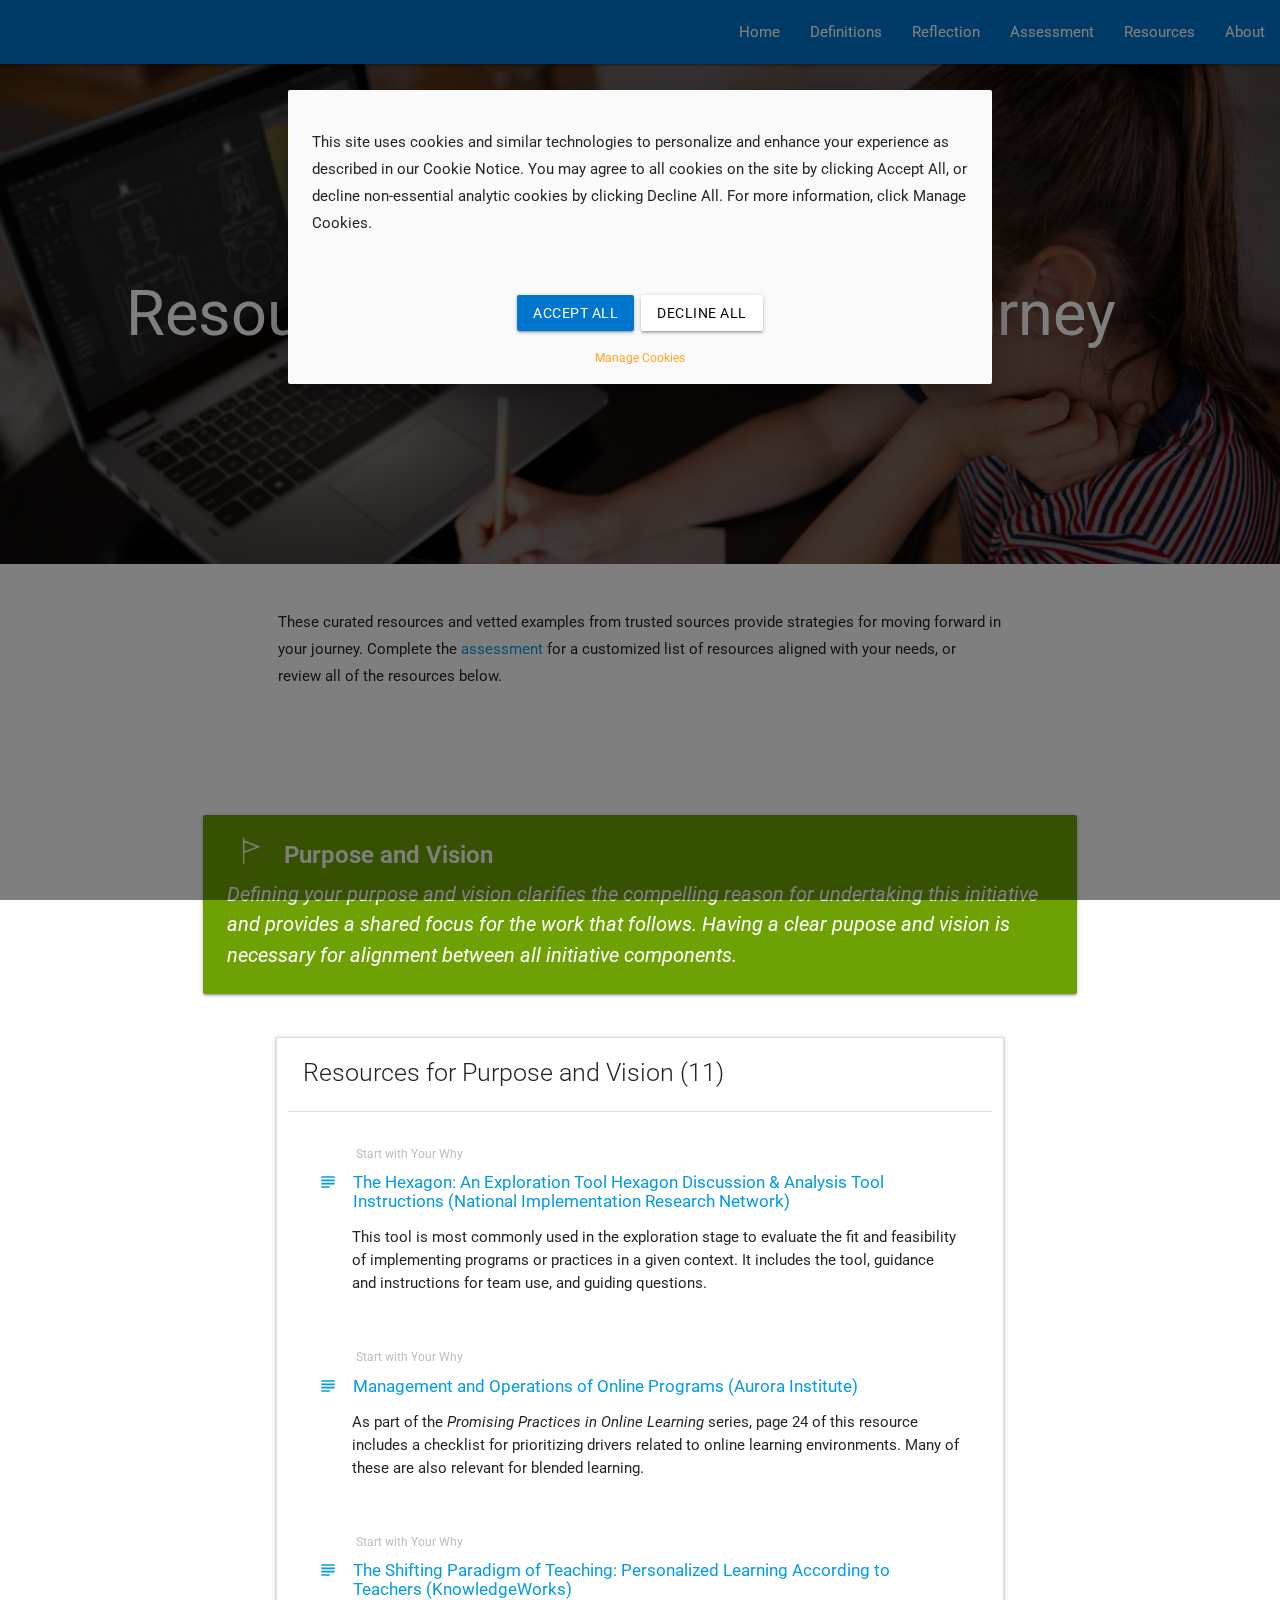
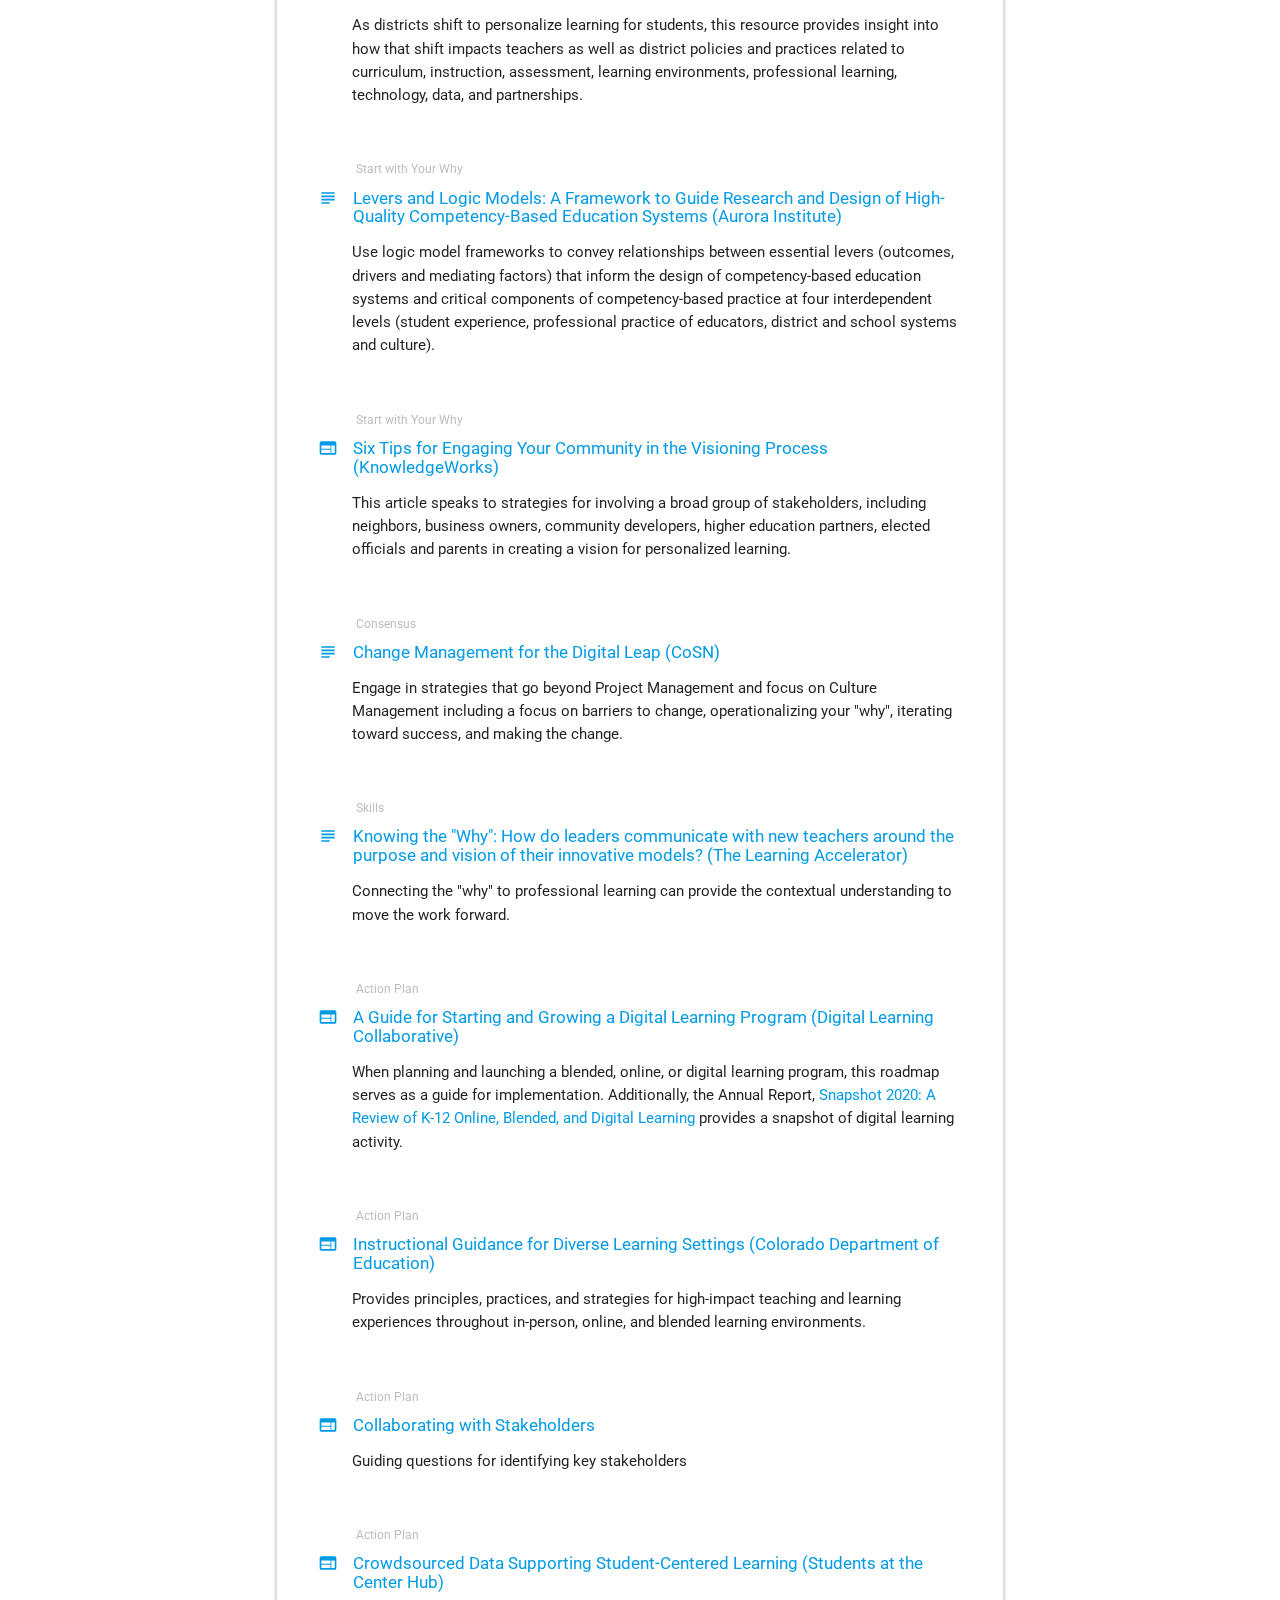
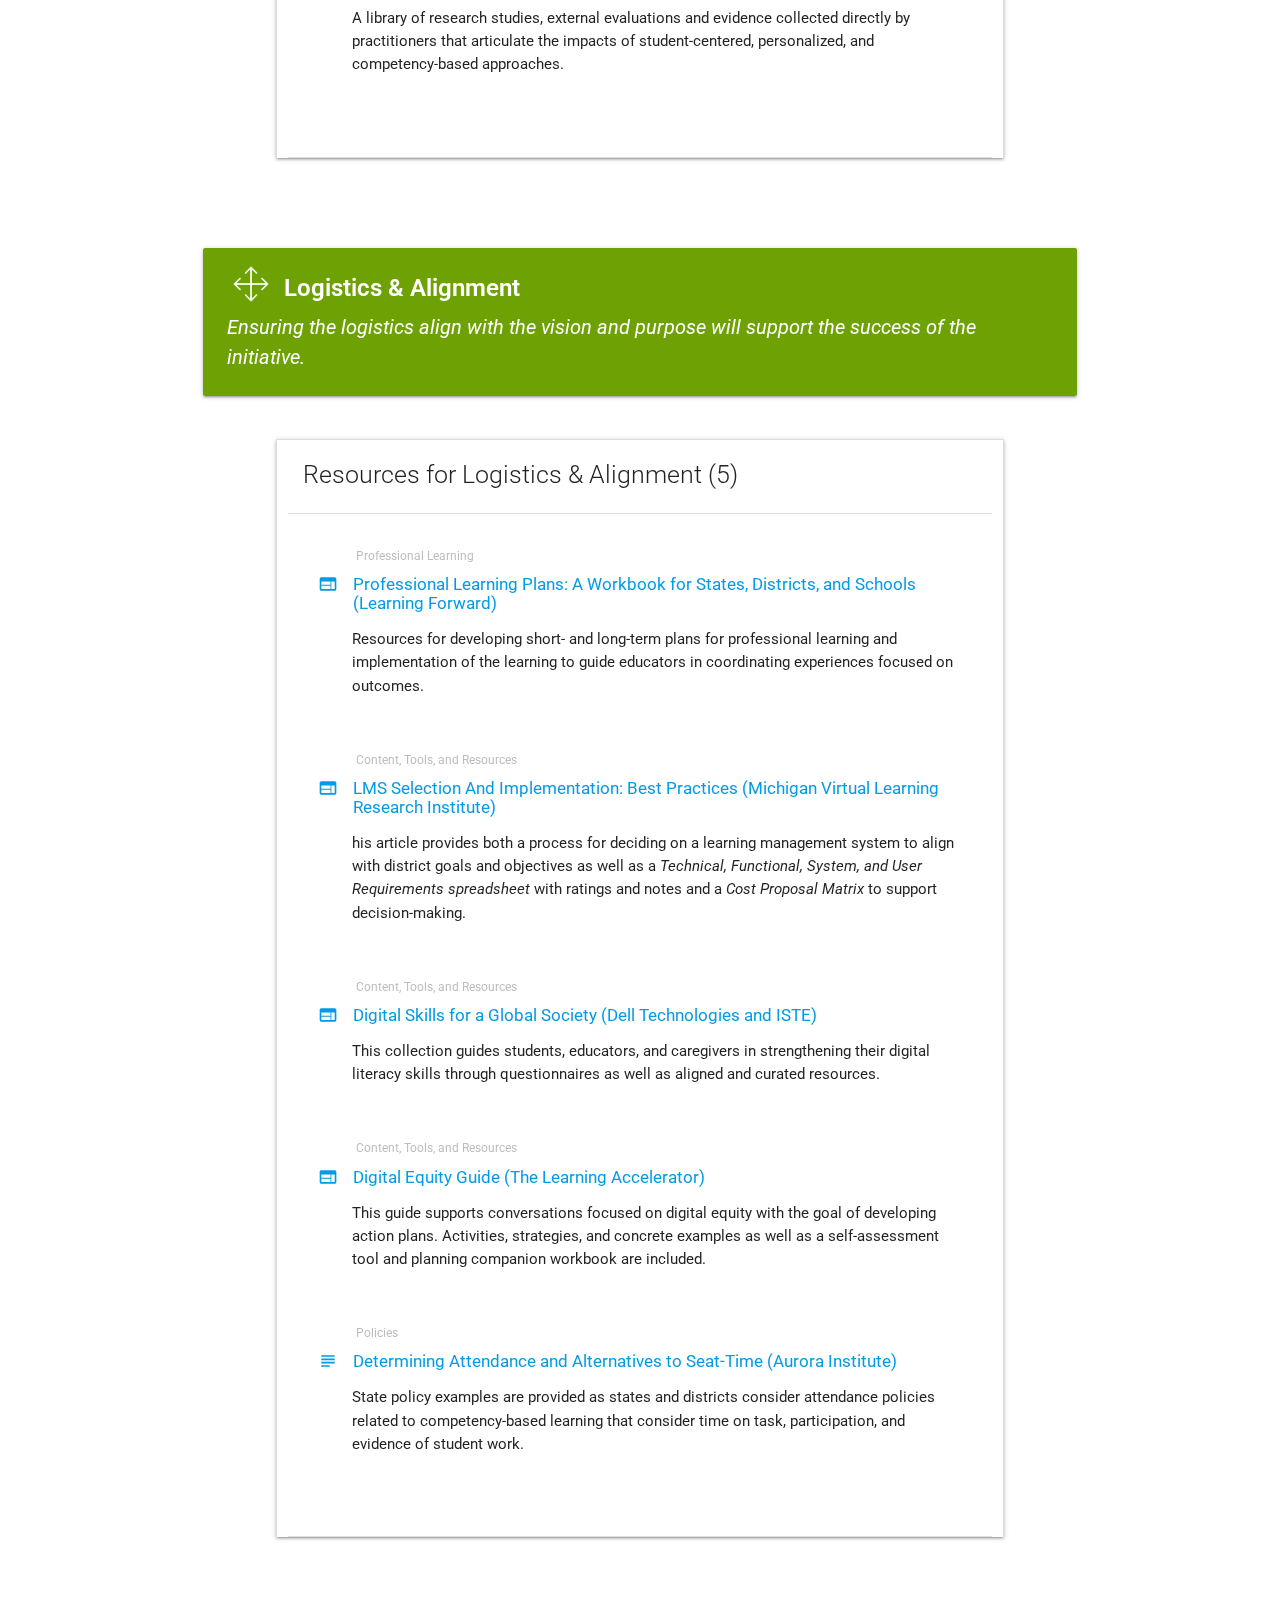
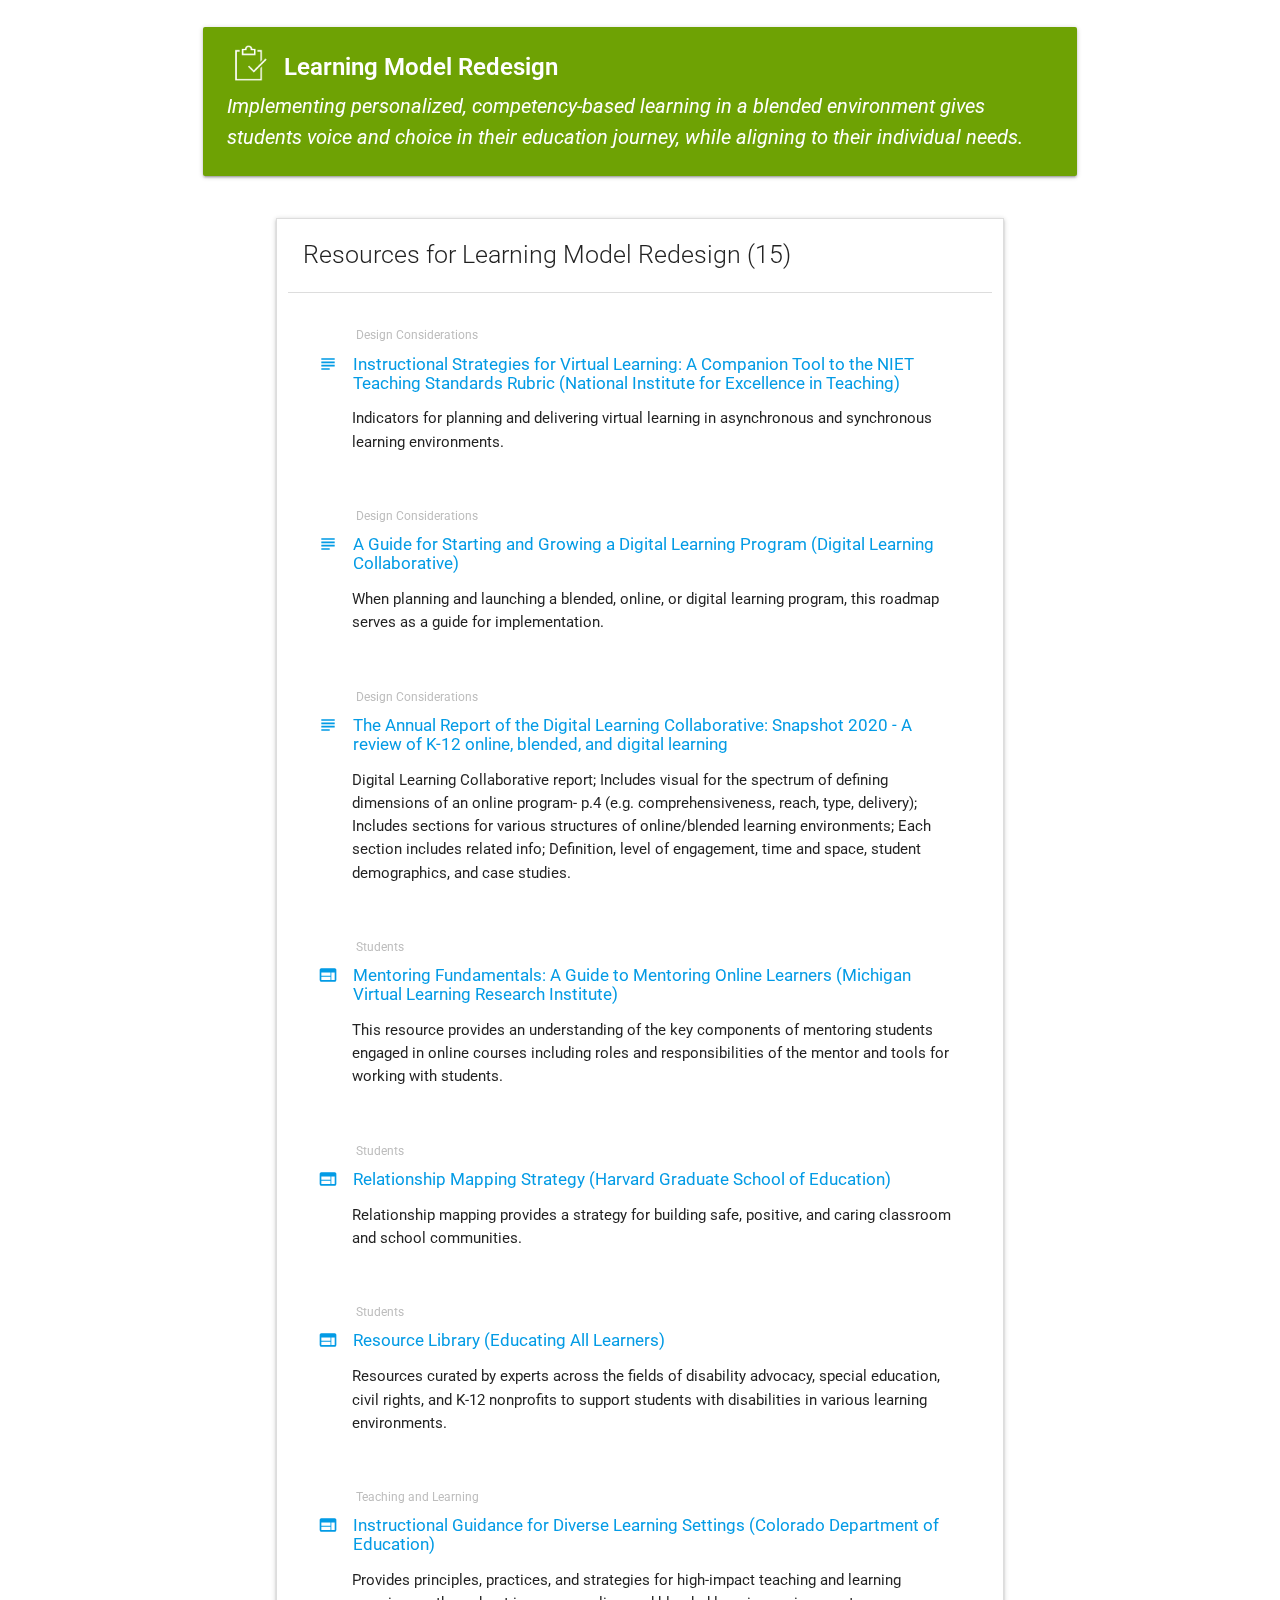
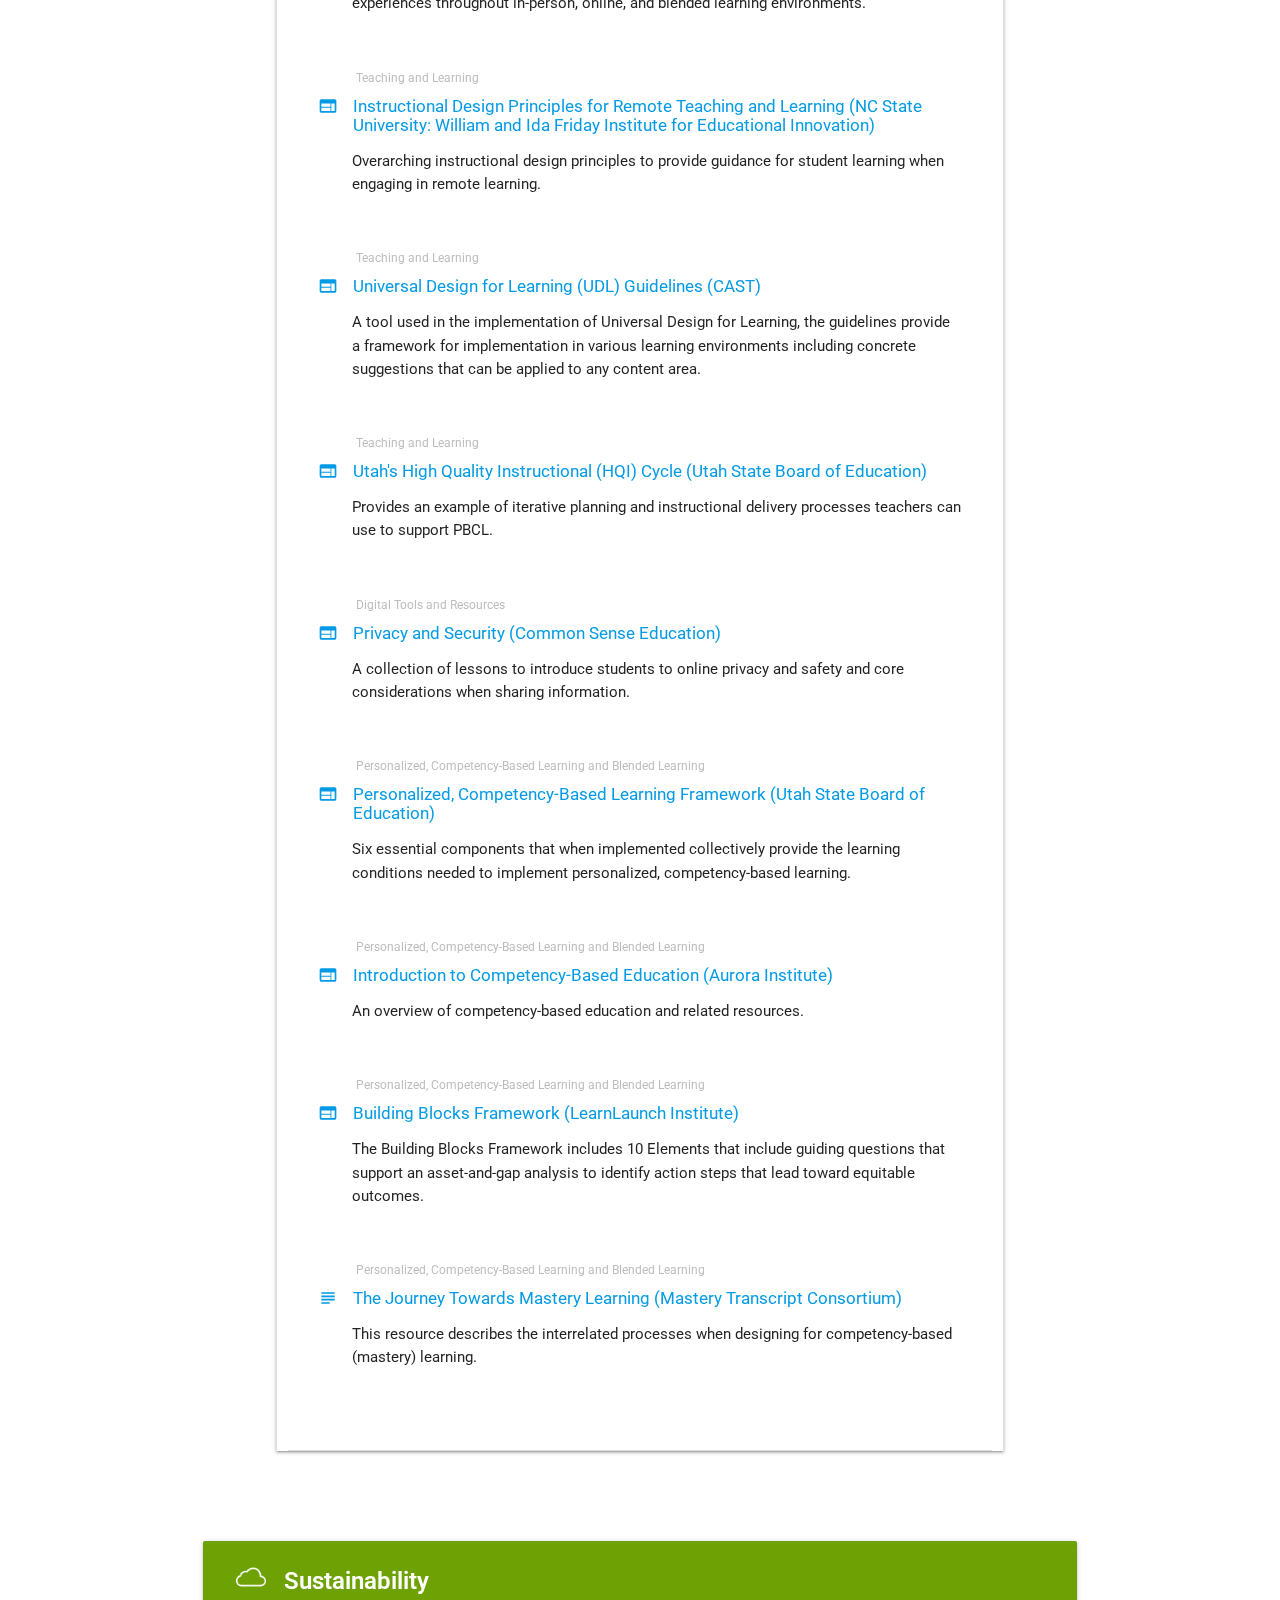
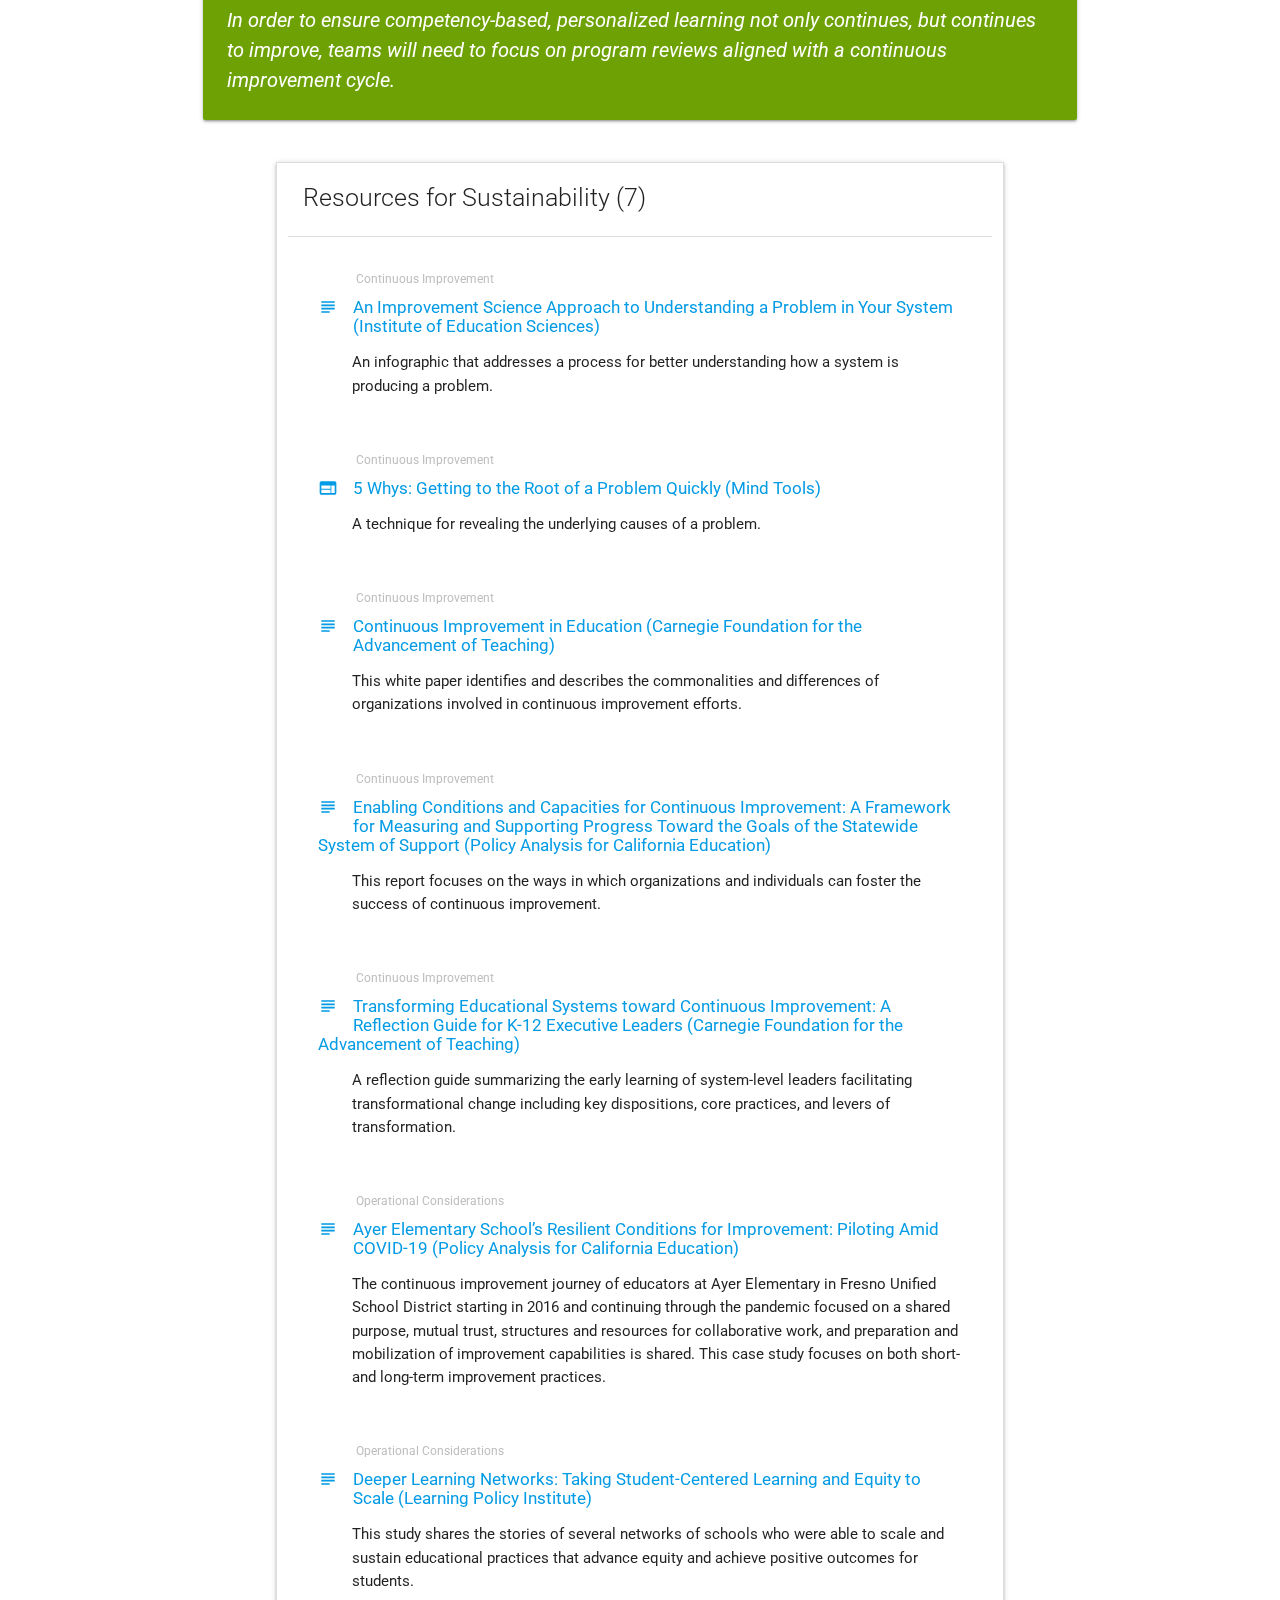
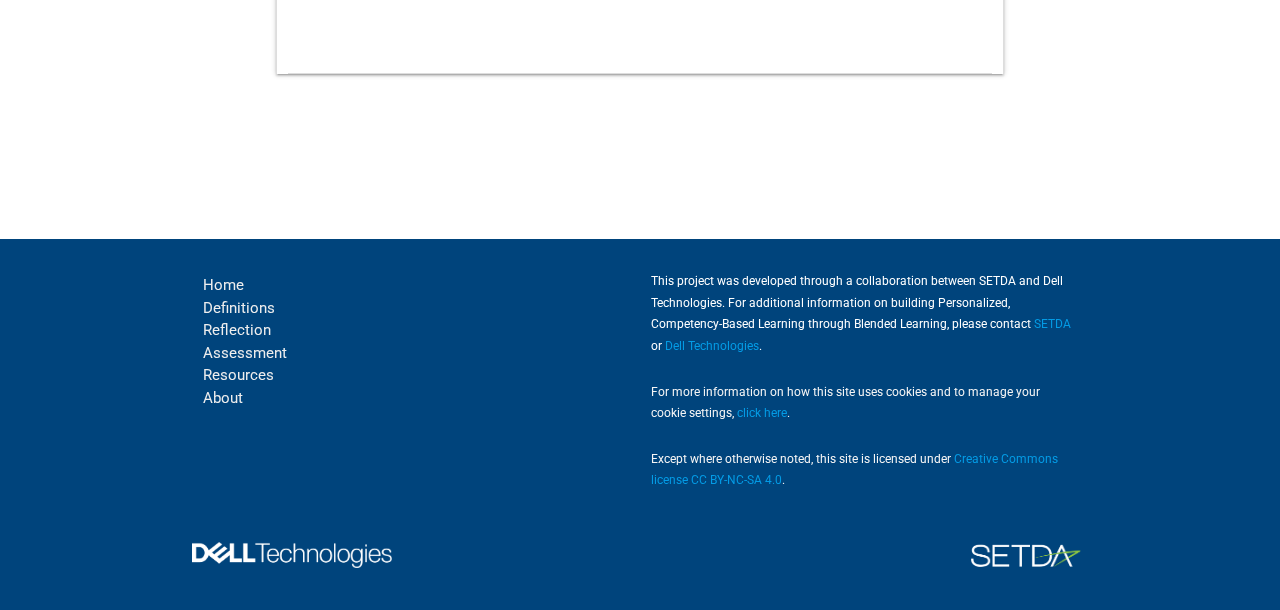
<file: resources.html>
<!DOCTYPE html>
<html>
<head>
	<title>Blended PCBL : Resources</title>
	<script src="https://cdnjs.cloudflare.com/ajax/libs/jquery/3.6.0/jquery.min.js" referrerpolicy="no-referrer"></script>

	<meta charset="utf-8">
	<meta name="viewport" content="width=device-width, initial-scale=1">

	<!-- Compiled and minified CSS -->
    <link rel="stylesheet" href="https://cdnjs.cloudflare.com/ajax/libs/materialize/1.0.0/css/materialize.min.css">

    <!-- Compiled and minified JavaScript -->
    <script src="https://cdnjs.cloudflare.com/ajax/libs/materialize/1.0.0/js/materialize.min.js"></script>

    <link href="https://fonts.googleapis.com/icon?family=Material+Icons" rel="stylesheet">
    <link rel="preconnect" href="https://fonts.googleapis.com">
	<link rel="preconnect" href="https://fonts.gstatic.com" crossorigin>
	<link href="https://fonts.googleapis.com/css2?family=Roboto:ital,wght@0,100;0,300;0,400;0,700;0,900;1,300&display=swap" rel="stylesheet">
    <link href="./css/styles.css" rel="stylesheet">

    <!-- Global site tag (gtag.js) - Google Analytics -->
  <script async src="https://www.googletagmanager.com/gtag/js?id=G-6SDKK7N4JL"></script>
  <script>
    var optionalCookies = sessionStorage.getItem('optionalCookies');
    
    // GA enabled if optionalCookies is true or null, disabled if false
    if(optionalCookies == "true"){
      window.dataLayer = window.dataLayer || [];
      function gtag(){dataLayer.push(arguments);}
      gtag('js', new Date());

      gtag('config', 'G-6SDKK7N4JL');
    }
  </script>
</head>
<body>
	<nav class="dell"></nav>
	<div class="parallax-container valign-wrapper white-text" style="max-height: 65vh;">
	    <div class="parallax">
	      <img src="./img/gettyimages-1216391310_la3310_2n1-1280x1280.jpeg">
	      <div class="overlay"></div>
	    </div>
	    <h1 style="margin: 2em;">Resources to Support Your Journey</h1>
	</div>
  	<div class="container">
  		<div class="row" style="margin-top: 2em;">
  			<div class="col s12 m10 offset-m1">
  				<p>These curated resources and vetted examples from trusted sources provide strategies for moving forward in your journey.  Complete the <a href="assessment.html">assessment</a> for a customized list of resources aligned with your needs, or review all of the resources below.</p>
  			</div>
  		</div>
  	</div>
  	<div class="col s12 m10 offset-m1 center-align" id="answer-link">
  				
  	</div>
	<div class="container">
		<div class="row">
			<form>
				<div class="col s12" id="resources"></div>
			</form>
		</div>
	</div>

	<footer class="page-footer dell darken-1" style="margin-top: 10em; padding-bottom: 1em;"></footer>
	<script src="js/script.js"></script>
	<script>
		var storedAnswers = JSON.parse(sessionStorage.getItem('answers'))
		if(!!storedAnswers){
			$("#answer-link").html("<p><a href='answers.html'>Click here to view your readiness assessment responses.</a></p>");
			// console.log("there are answers");
		}
		//  else {
		// 	console.log("no answers");
		// };
	</script>
</body>
</html>
</file>
<file: css/styles.css>
html {
  scroll-behavior: smooth;
}
body{
	font-family: 'Roboto', sans-serif;
}
.overlay{
    width: 100vw;
    height: 100vh;
    overflow: hidden;
    position: absolute;
    top: 0;
    left: 0;
    background-color: rgba(0,0,0,0.5);
}
p{
    line-height: 1.8em;
    margin-bottom: 2em;
}
.dell-icon{
    width: 1.5em;
    margin-right: 0.5em;
}
.dell-icon.large{
    width:  2em;
    margin-right: 0.35em;
    margin-top: -0.5em;
    margin-bottom: -0.5em;
}
.dell-icon.button{
    width: 2.5em;
    margin-right: 0em;
    margin-top: 0.2em;
    margin-bottom: 0em;
}
.dell-icon.big-button{
    width: 3em;
    margin-right: 0em;
    margin-top: 0.2em;
    margin-bottom: 0em;
}
.dell{
    background-color: rgb(0,118,206);
}
.dell.darken-1{
    background-color: rgb(0,68,124);
}
.dell.lighten-1{
    background-color: rgb(65,182,230);
}
.dell.accent-1{
    background-color: rgb(110,37,133);
}
.dell.accent-2{
    background-color: rgb(183,41,90);
}
.dell.accent-3{
    background-color: rgb(238,100,17);
}
.dell.accent-4{
    background-color: rgb(206,17,38);
}
.dell.accent-5{
    background-color: rgb(110,162,4);
}
.dell.accent-6{
    background-color: rgb(242,175,0);
}
.dell.neutral-1{
    background-color: rgb(68,68,68);
}
.dell.neutral-2{
    background-color: rgb(128,128,128);
}
.dell.neutral-3{
    background-color: rgb(200,201,199);
}
.dell.neutral-4{
    background-color: rgb(238,238,238);
}
.dell.neutral-5{
    background-color: rgb(255,255,255);
}

.dell-text{
    color: rgb(0,118,206);
}
.dell-text.darken-1{
    color: rgb(0,68,124);
}
.dell-text.lighten-1{
    color: rgb(65,182,230);
}
.dell-text.accent-1{
    color: rgb(110,37,133);
}
.dell-text.accent-2{
    color: rgb(183,41,90);
}
.dell-text.accent-3{
    color: rgb(238,100,17);
}
.dell-text.accent-4{
    color: rgb(206,17,38);
}
.dell-text.accent-5{
    color: rgb(110,162,4);
}
.dell-text.accent-6{
    color: rgb(242,175,0);
}
.dell-text.neutral-1{
    color: rgb(68,68,68);
}
.dell-text.neutral-2{
    color: rgb(128,128,128);
}
.dell-text.neutral-3{
    color: rgb(200,201,199);
}
.dell-text.neutral-4{
    color: rgb(238,238,238);
}
.dell-text.neutral-5{
    color: rgb(255,255,255);
}


.assess-hover {
    position: relative;
    overflow: visible ;
}

.assess-hover:after {
    content: "";
    display: block;
    border: 45px solid transparent;
    border-bottom-color: rgb(0,68,124);
    border-left-width: 25px;
    border-right-width: 25px;
    position: absolute;
    left:calc(50% - 25px);
    margin-top: 5px;
    bottom: -25px;
    width: 40px;
}
</file>
